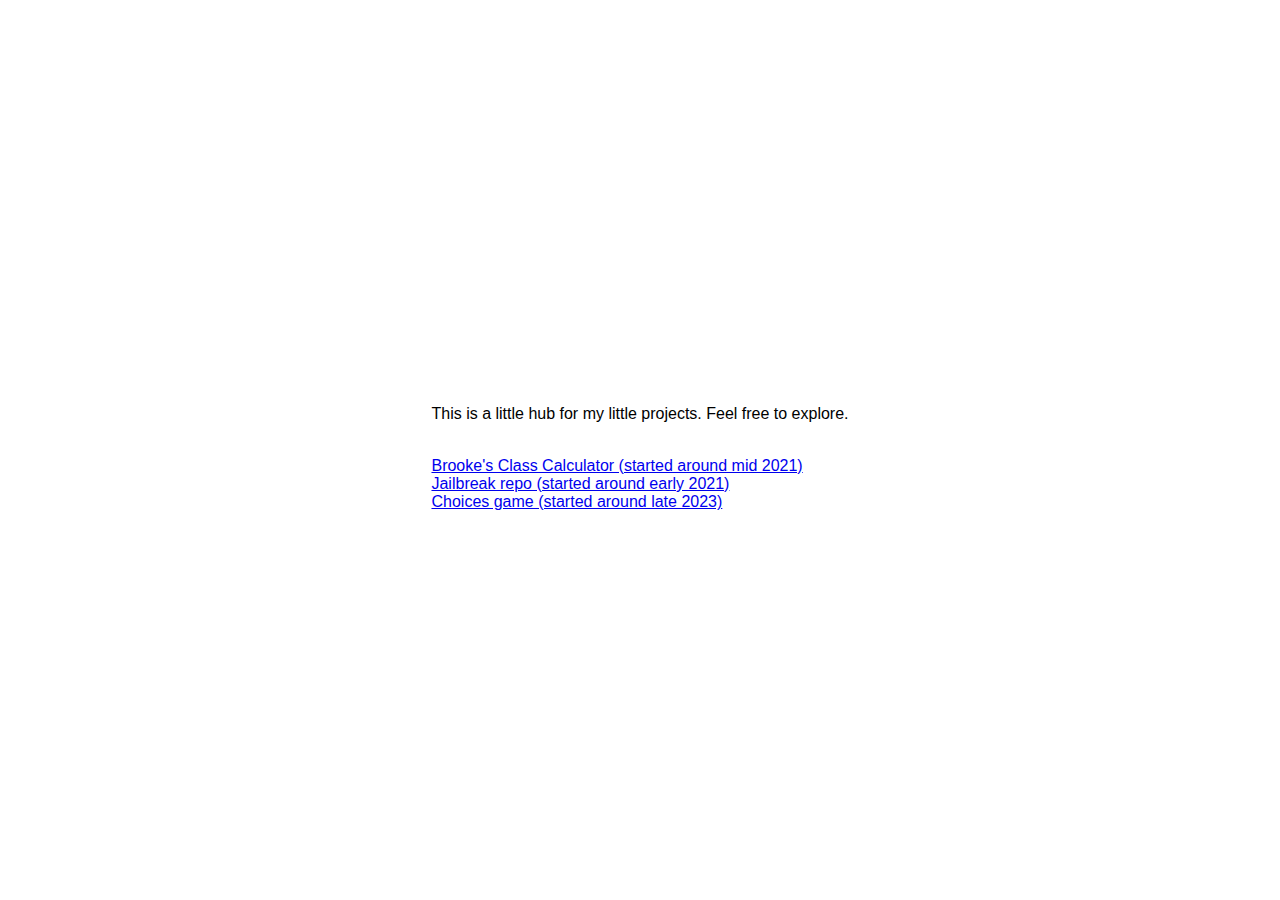
<file: index.html>
<!DOCTYPE html>
<html>
	<head>
		<title>Brooklyn's Hub</title>
		<meta charset="UTF-8">
		<meta name="viewport" content="width=device-width, initial-scale=1.0">
		<meta http-equiv="X-UA-Compatible" content="ie=edge">
		<style>
			.content {
				font-family: Arial, Helvetica, sans-serif;
				position: absolute;
		        top: 50%;
			    left: 50%;
			    -ms-transform: translate(-50%, -50%);
			    transform: translate(-50%, -50%);
			}
		</style>
    </head>
    <body>
		<div class = "content">
			<p>This is a little hub for my little projects. Feel free to explore.</p> <br>
			<a href="https://brookeplays.github.io/bcc">Brooke's Class Calculator (started around mid 2021)</a> <br>
			<a href="https://brookeplays.github.io/jailbreak">Jailbreak repo (started around early 2021)</a> <br>
			<a href="https://brookeplays.github.io/choices">Choices game (started around late 2023)</a>
		</div>
    </body>
<html>
</file>
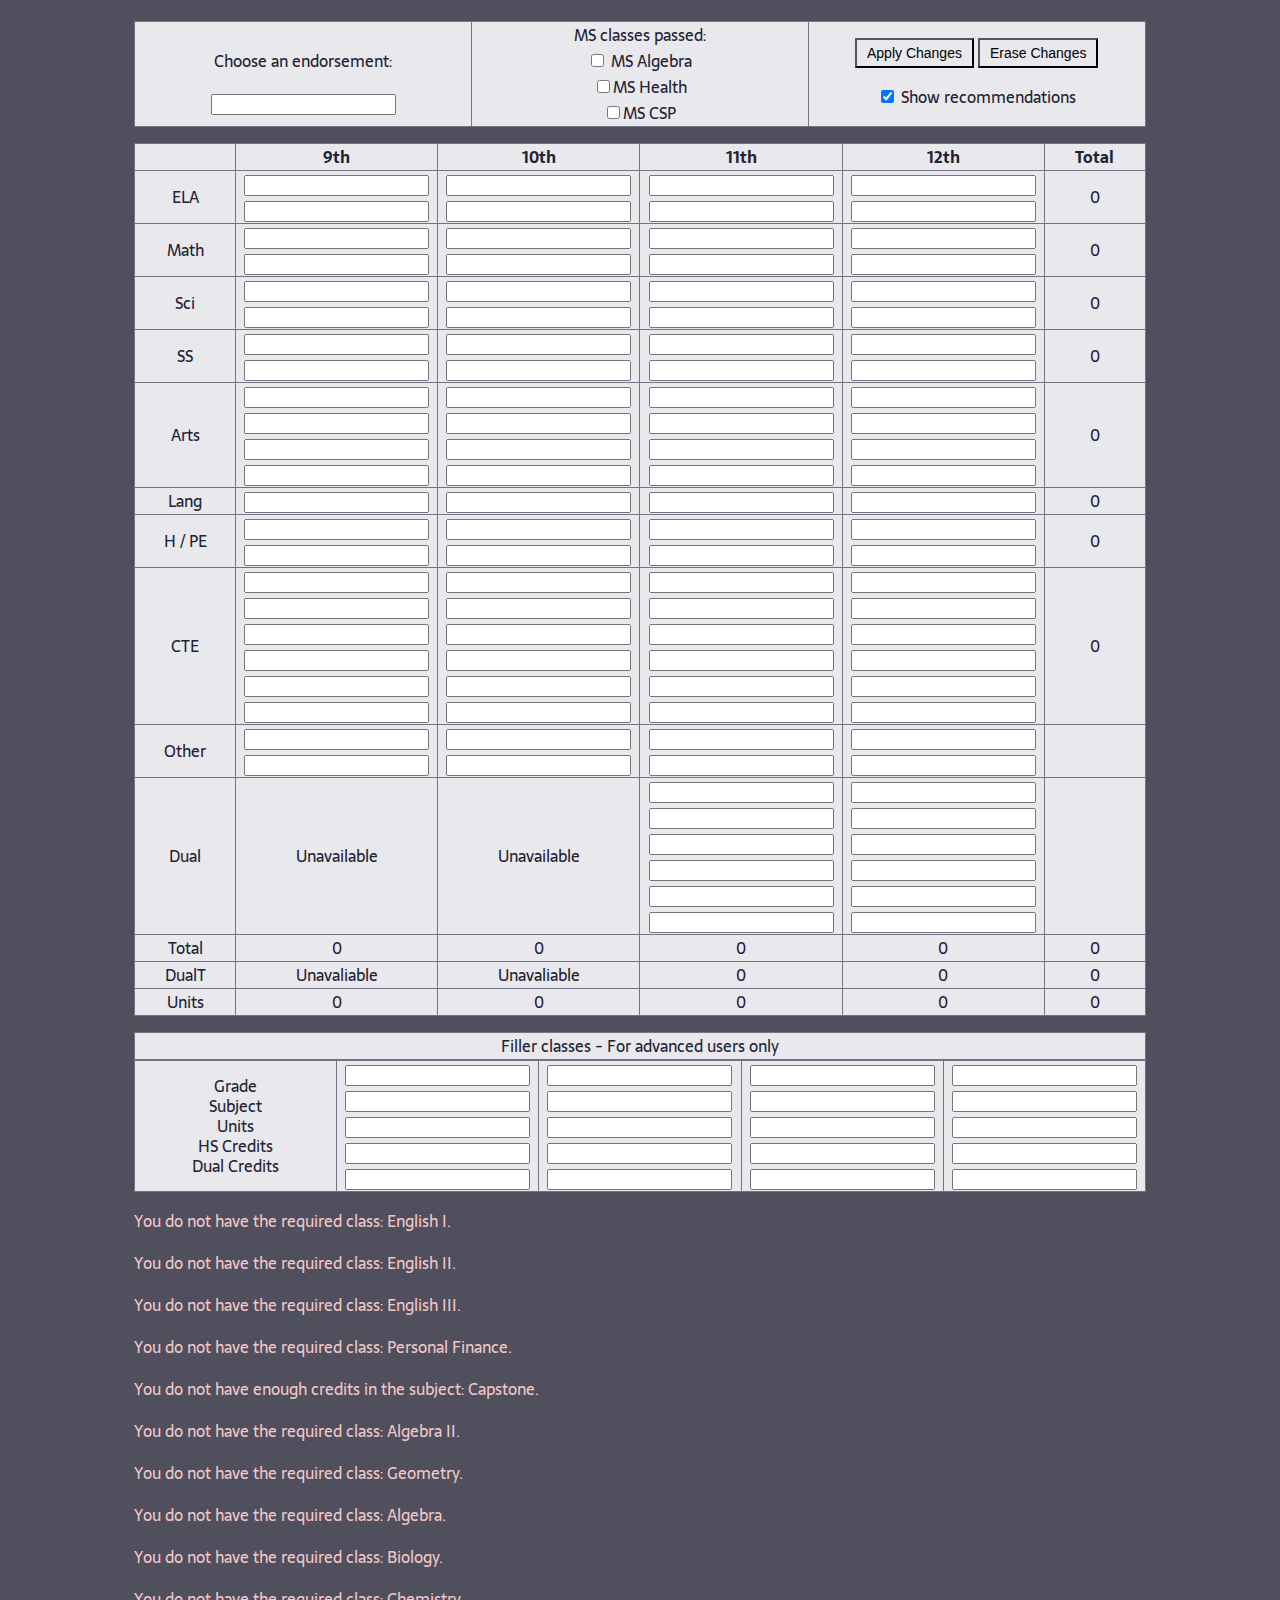
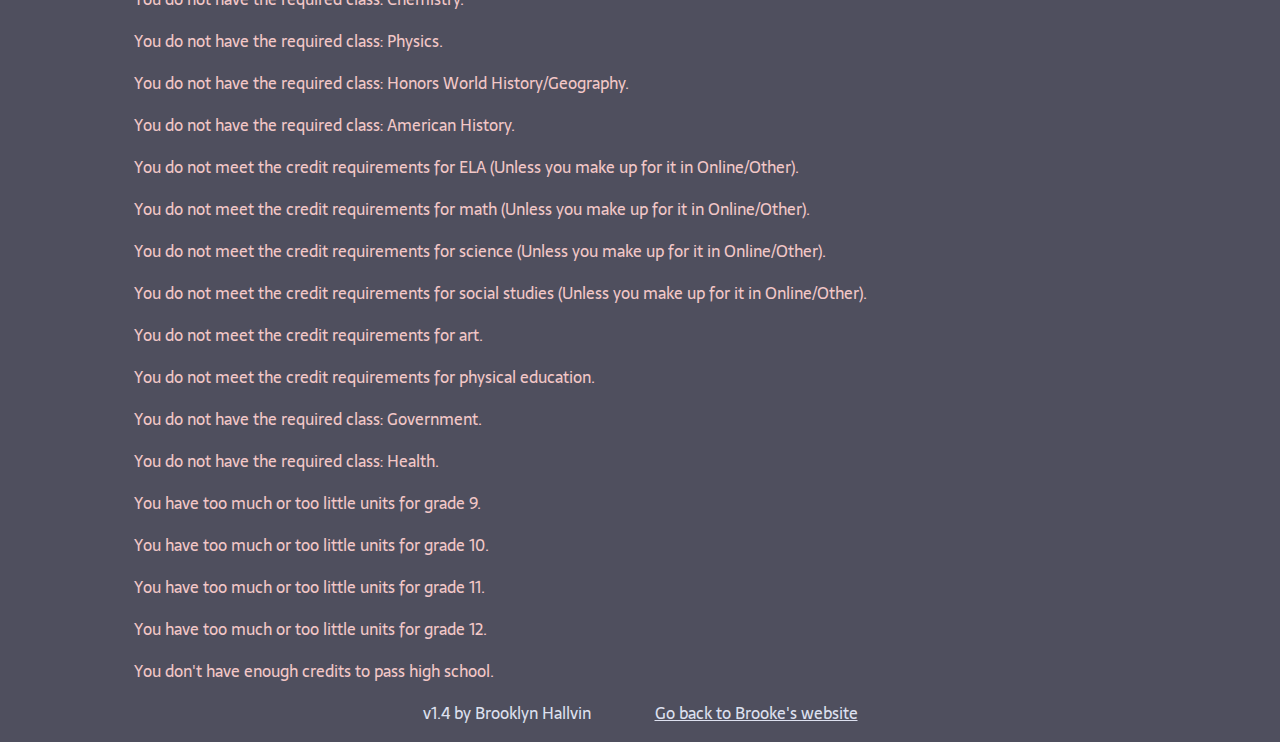
<file: bcc/index.html>
<!DOCTYPE html>
<html>
	<head>
		<link rel="preconnect" href="https://fonts.gstatic.com">
		<link href="https://fonts.googleapis.com/css2?family=Sarala&family=Sofia&display=swap" rel="stylesheet">
		<title>Project BCC</title>
		<link rel="stylesheet" type="text/css" href="css/style.css">
		<link rel="shortcut icon" href="#">
	</head>
	<body>
		<p class="pad">&nbsp</p>
		<table class="center">
			<colgroup>
				<col width="33%" />
				<col width="33%" />
				<col width="33%" />
			</colgroup>
			<tr>
				<td>
					<p>Choose an endorsement:</p>
					<input list="selection_" name="selection" id="selection" />
					<datalist id="selection_">
						<option value="Advanced Endorsement">Advanced Endorsement</option>
						<option value="Advanced Career Endorsement">Advanced Career Endorsement</option>
						<option value="Advanced Honors Endorsement">Advanced Honors Endorsement</option>
					</datalist>
				</td>
				<td>
					<legend>MS classes passed:</legend>
					<input type="checkbox" id="msclass"> MS Algebra <br>
					<input type="checkbox" id="msclass0">MS Health <br>
					<input type="checkbox" id="msclass1">MS CSP <br>
				</td>
				<td>
					<button class="button" type="button" onclick="calc()">Apply Changes</button>
					<button class="button" type="button" onclick="deleteItems()">Erase Changes</button>
					<p></p>
					<input type="checkbox" id="rec" onclick="show()" value="1" Checked> Show recommendations
				</td>
			</tr>
		</table>
		<p></p>
		<table class="center">
			<colgroup>
				<col width="10%" />
				<col width="20%" />
				<col width="20%" />
				<col width="20%" />
				<col width="20%" />
				<col width="10%" />
			</colgroup>
			<tr>
				<th></th>
				<th>9th</th>
				<th>10th</th>
				<th>11th</th>
				<th>12th</th>
				<th>Total</th>
			</tr>
			<tr>
				<td>ELA</td>
				<td>
					<input list="class_9" name="class9" id="class9" />
					<datalist id="class_9">
						<option value="English I">English I</option>
						<option value="Honors English I">Honors English I</option>
						<option value="Strategic Reading">Strategic Reading</option>
					</datalist>
					<input list="class_95" name="class95" id="class95" />
					<datalist id="class_95">
						<option value="English I">English I</option>
						<option value="Honors English I">Honors English I</option>
						<option value="Strategic Reading">Strategic Reading</option>
					</datalist>
				</td>
				<td>
					<input list="class_90" name="class90" id="class90" />
					<datalist id="class_90">
						<option value="English II + Speech">English II + Speech</option>
						<option value="Honors English II + Speech">Honors English II + Speech</option>
						<option value="Strategic Reading">Strategic Reading</option>
						<option value="Debate I">Debate I</option>
						<option value="Debate II">Debate II</option>
					</datalist>
					<input list="class_96" name="class96" id="class96" />
					<datalist id="class_96">
						<option value="English II + Speech">English II + Speech</option>
						<option value="Honors English II + Speech">Honors English II + Speech</option>
						<option value="Strategic Reading">Strategic Reading</option>
						<option value="Debate I">Debate I</option>
						<option value="Debate II">Debate II</option>
					</datalist>
				</td>
				<td>
					<input list="class_91" name="class91" id="class91" />
					<datalist id="class_91">
						<option value="English III">English III</option>
						<option value="Honors English III">Honors English III</option>
						<option value="Strategic Reading">Strategic Reading</option>
						<option value="Creative Writing">Creative Writing</option>
						<option value="Debate I">Debate I</option>
						<option value="Debate II">Debate II</option>
					</datalist>
					<input list="class_92" name="class92" id="class92" />
					<datalist id="class_92">
						<option value="English III">English III</option>
						<option value="Honors English III">Honors English III</option>
						<option value="Strategic Reading">Strategic Reading</option>
						<option value="Creative Writing">Creative Writing</option>
						<option value="Debate I">Debate I</option>
						<option value="Debate II">Debate II</option>
					</datalist>
				</td>
				<td>
					<input list="class_93" name="class93" id="class93" />
					<datalist id="class_93">
						<option value="English IV">English IV</option>
						<option value="Strategic Reading">Strategic Reading</option>
						<option value="Creative Writing">Creative Writing</option>
						<option value="Research and Communications Writing">Research and Communications Writing</option>
						<option value="Senior Literature">Senior Literature</option>
						<option value="Debate I">Debate I</option>
						<option value="Debate II">Debate II</option>
					</datalist>
					<input list="class_94" name="class94" id="class94" />
					<datalist id="class_94">
						<option value="English IV">English IV</option>
						<option value="Strategic Reading">Strategic Reading</option>
						<option value="Creative Writing">Creative Writing</option>
						<option value="Research and Communications Writing">Research and Communications Writing</option>
						<option value="Senior Literature">Senior Literature</option>
						<option value="Debate I">Debate I</option>
						<option value="Debate II">Debate II</option>
					</datalist>
				</td>
				<td id="9sub"></td>
			</tr>
			<tr>
				<td>Math</td>
				<td>
					<input list="class_8" name="class8" id="class8" />
					<datalist id="class_8">
						<option value="Pre-Algebra">Pre-Algebra</option>
						<option value="Algebra I Lab">Algebra I Lab</option>
						<option value="Algebra I">Algebra I</option>
						<option value="Geometry">Geometry</option>
						<option value="Accelerated Geometry">Accelerated Geometry</option>
						<option value="Algebra II">Algebra II</option>
						<option value="Accelerated Algebra II">Accelerated Algebra II</option>
					</datalist>
					<input list="class_85" name="class85" id="class85" />
					<datalist id="class_85">
						<option value="Pre-Algebra">Pre-Algebra</option>
						<option value="Algebra I Lab">Algebra I Lab</option>
						<option value="Algebra I">Algebra I</option>
						<option value="Geometry">Geometry</option>
						<option value="Accelerated Geometry">Accelerated Geometry</option>
						<option value="Algebra II">Algebra II</option>
						<option value="Accelerated Algebra II">Accelerated Algebra II</option>
					</datalist>
				</td>
				<td>
					<input list="class_80" name="class80" id="class80" />
					<datalist id="class_80">
						<option value="Algebra I">Algebra I</option>
						<option value="Geometry">Geometry</option>
						<option value="Accelerated Geometry">Accelerated Geometry</option>
						<option value="Algebra II">Algebra II</option>
						<option value="Accelerated Algebra II">Accelerated Algebra II</option>
					</datalist>
					<input list="class_86" name="class86" id="class86" />
					<datalist id="class_86">
						<option value="Algebra I">Algebra I</option>
						<option value="Geometry">Geometry</option>
						<option value="Accelerated Geometry">Accelerated Geometry</option>
						<option value="Algebra II">Algebra II</option>
						<option value="Accelerated Algebra II">Accelerated Algebra II</option>
					</datalist>
				</td>
				<td>
					<input list="class_81" name="class81" id="class81" />
					<datalist id="class_81">
						<option value="Algebra I">Algebra I</option>
						<option value="Geometry">Geometry</option>
						<option value="Accelerated Geometry">Accelerated Geometry</option>
						<option value="Algebra II">Algebra II</option>
						<option value="Accelerated Algebra II">Accelerated Algebra II</option>
						<option value="Honors Pre-Calculus">Honors Pre-Calculus</option>
						<option value="Trigonometry">Trigonometry</option>
						<option value="Consumer Math">Consumer Math</option>
						<option value="Statistics and Probability">Statistics and Probability</option>
					</datalist>
					<input list="class_82" name="class82" id="class82" />
					<datalist id="class_82">
						<option value="Algebra I">Algebra I</option>
						<option value="Geometry">Geometry</option>
						<option value="Accelerated Geometry">Accelerated Geometry</option>
						<option value="Algebra II">Algebra II</option>
						<option value="Accelerated Algebra II">Accelerated Algebra II</option>
						<option value="Honors Pre-Calculus">Honors Pre-Calculus</option>
						<option value="Trigonometry">Trigonometry</option>
						<option value="Consumer Math">Consumer Math</option>
						<option value="Statistics and Probability">Statistics and Probability</option>
					</datalist>
				</td>
				<td>
					<input list="class_83" name="class83" id="class83" />
					<datalist id="class_83">
						<option value="Algebra I">Algebra I</option>
						<option value="Geometry">Geometry</option>
						<option value="Accelerated Geometry">Accelerated Geometry</option>
						<option value="Algebra II">Algebra II</option>
						<option value="Accelerated Algebra II">Accelerated Algebra II</option>
						<option value="Honors Pre-Calculus">Honors Pre-Calculus</option>
						<option value="Trigonometry">Trigonometry</option>
						<option value="Consumer Math">Consumer Math</option>
						<option value="Statistics and Probability">Statistics and Probability</option>
						<option value="AP Statistics">AP Statistics</option>
						<option value="AP Calculus AB">AP Calculus AB</option>
					</datalist>
					<input list="class_84" name="class84" id="class84" />
					<datalist id="class_84">
						<option value="Algebra I">Algebra I</option>
						<option value="Geometry">Geometry</option>
						<option value="Accelerated Geometry">Accelerated Geometry</option>
						<option value="Algebra II">Algebra II</option>
						<option value="Accelerated Algebra II">Accelerated Algebra II</option>
						<option value="Honors Pre-Calculus">Honors Pre-Calculus</option>
						<option value="Trigonometry">Trigonometry</option>
						<option value="Consumer Math">Consumer Math</option>
						<option value="Statistics and Probability">Statistics and Probability</option>
						<option value="AP Statistics">AP Statistics</option>
						<option value="AP Calculus AB">AP Calculus AB</option>
					</datalist>
				</td>
				<td id="8sub"></td>
			</tr>
			<tr>
				<td>Sci</td>
				<td>
					<input list="class_7" name="class7" id="class7" />
					<datalist id="class_7">
						<option value="Physical Science">Physical Science</option>
						<option value="Biology">Biology</option>
						<option value="Honors Biology">Honors Biology</option>
					</datalist>
					<input list="class_75" name="class75" id="class75" />
					<datalist id="class_75">
						<option value="Physical Science">Physical Science</option>
						<option value="Biology">Biology</option>
						<option value="Honors Biology">Honors Biology</option>
					</datalist>
				</td>
				<td>
					<input list="class_70" name="class70" id="class70" />
					<datalist id="class_70">
						<option value="Chemistry">Chemistry</option>
						<option value="Honors Chemistry">Honors Chemistry</option>
						<option value="Biology">Biology</option>
						<option value="Honors Biology">Honors Biology</option>
					</datalist>
					<input list="class_76" name="class76" id="class76" />
					<datalist id="class_76">
						<option value="Chemistry">Chemistry</option>
						<option value="Honors Chemistry">Honors Chemistry</option>
						<option value="Biology">Biology</option>
						<option value="Honors Biology">Honors Biology</option>
					</datalist>
				</td>
				<td>
					<input list="class_71" name="class71" id="class71" />
					<datalist id="class_71">
						<option value="Physics">Physics</option>
						<option value="Honors Physics">Honors Physics</option>
						<option value="Chemistry">Chemistry</option>
						<option value="Honors Chemistry">Honors Chemistry</option>
						<option value="Anatomy/Physiology">Anatomy/Physiology</option>
						<option value="Astrology">Astrology</option>
						<option value="Environmental Science">Environmental Science</option>
					</datalist>
					<input list="class_72" name="class72" id="class72" />
					<datalist id="class_72">
						<option value="Physics">Physics</option>
						<option value="Honors Physics">Honors Physics</option>
						<option value="Chemistry">Chemistry</option>
						<option value="Honors Chemistry">Honors Chemistry</option>
						<option value="Anatomy/Physiology">Anatomy/Physiology</option>
						<option value="Astrology">Astrology</option>
						<option value="Environmental Science">Environmental Science</option>
					</datalist>
				</td>
				<td>
					<input list="class_73" name="class73" id="class73" />
					<datalist id="class_73">
						<option value="Physics">Physics</option>
						<option value="Honors Physics">Honors Physics</option>
						<option value="Anatomy/Physiology">Anatomy/Physiology</option>
						<option value="Astrology">Astrology</option>
						<option value="Environmental Science">Environmental Science</option>
					</datalist>
					<input list="class_74" name="class74" id="class74" />
					<datalist id="class_74">
						<option value="Physics">Physics</option>
						<option value="Honors Physics">Honors Physics</option>
						<option value="Anatomy/Physiology">Anatomy/Physiology</option>
						<option value="Astrology">Astrology</option>
						<option value="Environmental Science">Environmental Science</option>
					</datalist>
				</td>
				<td id="7sub"></td>
			</tr>
			<tr>
				<td>SS</td>
				<td>
					<input list="class_6" name="class6" id="class6" />
					<datalist id="class_6">
						<option value="World History/Geography">World History/Geography</option>
						<option value="Honors World History/Geography">Honors World History/Geography</option>
					</datalist>
					<input list="class_65" name="class65" id="class65" />
					<datalist id="class_65">
						<option value="World History/Geography">World History/Geography</option>
						<option value="Honors World History/Geography">Honors World History/Geography</option>
					</datalist>
				</td>
				<td>
					<input list="class_60" name="class60" id="class60" />
					<datalist id="class_60">
						<option value="American History">American History</option>
						<option value="Criminal Justice Today">Criminal Justice Today</option>
						<option value="African American History">African American History</option>
					</datalist>
					<input list="class_66" name="class66" id="class66" />
					<datalist id="class_66">
						<option value="American History">American History</option>
						<option value="Criminal Justice Today">Criminal Justice Today</option>
						<option value="African American History">African American History</option>
						<option value="AP American History">AP American History</option>
					</datalist>
				</td>
				<td>
					<input list="class_61" name="class61" id="class61" />
					<datalist id="class_61">
						<option value="Criminal Justice Today">Criminal Justice Today</option>
						<option value="African American History">African American History</option>
						<option value="Government">Government</option>
						<option value="International Affairs">International Affairs</option>
						<option value="American History and Film">American History and Film</option>
						<option value="Civics">Civics</option>
						<option value="Sociology">Sociology</option>
						<option value="Psychology">Psychology</option>
						<option value="AP Psychology">AP Psychology</option>
						<option value="AP American History">AP American History</option>
					</datalist>
					<input list="class_62" name="class62" id="class62" />
					<datalist id="class_62">
						<option value="Criminal Justice Today">Criminal Justice Today</option>
						<option value="African American History">African American History</option>
						<option value="Government">Government</option>
						<option value="International Affairs">International Affairs</option>
						<option value="American History and Film">American History and Film</option>
						<option value="Civics">Civics</option>
						<option value="Sociology">Sociology</option>
						<option value="Psychology">Psychology</option>
						<option value="AP Psychology">AP Psychology</option>
						<option value="AP American History">AP American History</option>
					</datalist>
				</td>
				<td>
					<input list="class_63" name="class63" id="class63" />
					<datalist id="class_63">
						<option value="Criminal Justice Today">Criminal Justice Today</option>
						<option value="African American History">African American History</option>
						<option value="Government">Government</option>
						<option value="International Affairs">International Affairs</option>
						<option value="American History and Film">American History and Film</option>
						<option value="Civics">Civics</option>
						<option value="Sociology">Sociology</option>
						<option value="Psychology">Psychology</option>
						<option value="AP Psychology">AP Psychology</option>
						<option value="AP American History">AP American History</option>
					</datalist>
					<input list="class_64" name="class64" id="class64" />
					<datalist id="class_64">
						<option value="Criminal Justice Today">Criminal Justice Today</option>
						<option value="African American History">African American History</option>
						<option value="Government">Government</option>
						<option value="International Affairs">International Affairs</option>
						<option value="American History and Film">American History and Film</option>
						<option value="Civics">Civics</option>
						<option value="Sociology">Sociology</option>
						<option value="Psychology">Psychology</option>
						<option value="AP Psychology">AP Psychology</option>
						<option value="AP American History">AP American History</option>
					</datalist>
				</td>
				<td id="6sub"></td>
			</tr>
			<tr>
				<td>Arts</td>
				<td>
					<input list="class_5" name="class5" id="class5" />
					<datalist id="class_5">
						<option value="Music Appreciation">Music Appreciation</option>
						<option value="Symphonic Band">Symphonic Band</option>
						<option value="Concert Band">Concert Band</option>
						<option value="Concert Choir">Concert Choir</option>
						<option value="Tenor Bass Choir">Tenor Bass Choir</option>
						<option value="Treble Choir">Treble Choir</option>
						<option value="Intro to Art I">Intro to Art I</option>
						<option value="Intro to Art II">Intro to Art II</option>
						<option value="Drawing I">Drawing I</option>
						<option value="Drawing II">Drawing II</option>
						<option value="Photography">Photography</option>
						<option value="Drama I">Drama I</option>
					</datalist>
					<input list="class_50" name="class50" id="class50" />
					<datalist id="class_50">
						<option value="Music Appreciation">Music Appreciation</option>
						<option value="Symphonic Band">Symphonic Band</option>
						<option value="Concert Band">Concert Band</option>
						<option value="Concert Choir">Concert Choir</option>
						<option value="Tenor Bass Choir">Tenor Bass Choir</option>
						<option value="Treble Choir">Treble Choir</option>
						<option value="Intro to Art I">Intro to Art I</option>
						<option value="Intro to Art II">Intro to Art II</option>
						<option value="Drawing I">Drawing I</option>
						<option value="Drawing II">Drawing II</option>
						<option value="Photography">Photography</option>
						<option value="Drama I">Drama I</option>
					</datalist>
					<input list="class_51" name="class51" id="class51" />
					<datalist id="class_51">
						<option value="Music Appreciation">Music Appreciation</option>
						<option value="Symphonic Band">Symphonic Band</option>
						<option value="Concert Band">Concert Band</option>
						<option value="Concert Choir">Concert Choir</option>
						<option value="Tenor Bass Choir">Tenor Bass Choir</option>
						<option value="Treble Choir">Treble Choir</option>
						<option value="Intro to Art I">Intro to Art I</option>
						<option value="Intro to Art II">Intro to Art II</option>
						<option value="Drawing I">Drawing I</option>
						<option value="Drawing II">Drawing II</option>
						<option value="Photography">Photography</option>
						<option value="Drama I">Drama I</option>
					</datalist>
					<input list="class_52" name="class52" id="class52" />
					<datalist id="class_52">
						<option value="Music Appreciation">Music Appreciation</option>
						<option value="Symphonic Band">Symphonic Band</option>
						<option value="Concert Band">Concert Band</option>
						<option value="Concert Choir">Concert Choir</option>
						<option value="Tenor Bass Choir">Tenor Bass Choir</option>
						<option value="Treble Choir">Treble Choir</option>
						<option value="Intro to Art I">Intro to Art I</option>
						<option value="Intro to Art II">Intro to Art II</option>
						<option value="Drawing I">Drawing I</option>
						<option value="Drawing II">Drawing II</option>
						<option value="Photography">Photography</option>
						<option value="Drama I">Drama I</option>
					</datalist>
				</td>
				<td>
					<input list="class_53" name="class53" id="class53" />
					<datalist id="class_53">
						<option value="Music Appreciation">Music Appreciation</option>
						<option value="Symphonic Band">Symphonic Band</option>
						<option value="Concert Band">Concert Band</option>
						<option value="Concert Choir">Concert Choir</option>
						<option value="Tenor Bass Choir">Tenor Bass Choir</option>
						<option value="Treble Choir">Treble Choir</option>
						<option value="Intro to Art I">Intro to Art I</option>
						<option value="Intro to Art II">Intro to Art II</option>
						<option value="Drawing I">Drawing I</option>
						<option value="Drawing II">Drawing II</option>
						<option value="Painting I">Painting I</option>
						<option value="Painting II">Painting II</option>
						<option value="Pottery I">Pottery I</option>
						<option value="Pottery II">Pottery II</option>
						<option value="Photography">Photography</option>
						<option value="Drama I">Drama I</option>
					</datalist>
					<input list="class_54" name="class54" id="class54" />
					<datalist id="class_54">
						<option value="Music Appreciation">Music Appreciation</option>
						<option value="Symphonic Band">Symphonic Band</option>
						<option value="Concert Band">Concert Band</option>
						<option value="Concert Choir">Concert Choir</option>
						<option value="Tenor Bass Choir">Tenor Bass Choir</option>
						<option value="Treble Choir">Treble Choir</option>
						<option value="Intro to Art I">Intro to Art I</option>
						<option value="Intro to Art II">Intro to Art II</option>
						<option value="Drawing I">Drawing I</option>
						<option value="Drawing II">Drawing II</option>
						<option value="Painting I">Painting I</option>
						<option value="Painting II">Painting II</option>
						<option value="Pottery I">Pottery I</option>
						<option value="Pottery II">Pottery II</option>
						<option value="Photography">Photography</option>
						<option value="Drama I">Drama I</option>
					</datalist>
					<input list="class_55" name="class55" id="class55" />
					<datalist id="class_55">
						<option value="Music Appreciation">Music Appreciation</option>
						<option value="Symphonic Band">Symphonic Band</option>
						<option value="Concert Band">Concert Band</option>
						<option value="Concert Choir">Concert Choir</option>
						<option value="Tenor Bass Choir">Tenor Bass Choir</option>
						<option value="Treble Choir">Treble Choir</option>
						<option value="Intro to Art I">Intro to Art I</option>
						<option value="Intro to Art II">Intro to Art II</option>
						<option value="Drawing I">Drawing I</option>
						<option value="Drawing II">Drawing II</option>
						<option value="Painting I">Painting I</option>
						<option value="Painting II">Painting II</option>
						<option value="Pottery I">Pottery I</option>
						<option value="Pottery II">Pottery II</option>
						<option value="Photography">Photography</option>
						<option value="Drama I">Drama I</option>
					</datalist>
					<input list="class_56" name="class56" id="class56" />
					<datalist id="class_56">
						<option value="Music Appreciation">Music Appreciation</option>
						<option value="Symphonic Band">Symphonic Band</option>
						<option value="Concert Band">Concert Band</option>
						<option value="Concert Choir">Concert Choir</option>
						<option value="Tenor Bass Choir">Tenor Bass Choir</option>
						<option value="Treble Choir">Treble Choir</option>
						<option value="Intro to Art I">Intro to Art I</option>
						<option value="Intro to Art II">Intro to Art II</option>
						<option value="Drawing I">Drawing I</option>
						<option value="Drawing II">Drawing II</option>
						<option value="Painting I">Painting I</option>
						<option value="Painting II">Painting II</option>
						<option value="Pottery I">Pottery I</option>
						<option value="Pottery II">Pottery II</option>
						<option value="Photography">Photography</option>
						<option value="Drama I">Drama I</option>
					</datalist>
				</td>
				<td>
					<input list="class_57" name="class57" id="class57" />
					<datalist id="class_57">
						<option value="Music Appreciation">Music Appreciation</option>
						<option value="Symphonic Band">Symphonic Band</option>
						<option value="Concert Band">Concert Band</option>
						<option value="Concert Choir">Concert Choir</option>
						<option value="Tenor Bass Choir">Tenor Bass Choir</option>
						<option value="Treble Choir">Treble Choir</option>
						<option value="Intro to Art I">Intro to Art I</option>
						<option value="Intro to Art II">Intro to Art II</option>
						<option value="Drawing I">Drawing I</option>
						<option value="Drawing II">Drawing II</option>
						<option value="Painting I">Painting I</option>
						<option value="Painting II">Painting II</option>
						<option value="Pottery I">Pottery I</option>
						<option value="Pottery II">Pottery II</option>
						<option value="Photography">Photography</option>
						<option value="Art Portfolio">Art Portfolio</option>
						<option value="Drama I">Drama I</option>
					</datalist>
					<input list="class_58" name="class58" id="class58" />
					<datalist id="class_58">
						<option value="Music Appreciation">Music Appreciation</option>
						<option value="Symphonic Band">Symphonic Band</option>
						<option value="Concert Band">Concert Band</option>
						<option value="Concert Choir">Concert Choir</option>
						<option value="Tenor Bass Choir">Tenor Bass Choir</option>
						<option value="Treble Choir">Treble Choir</option>
						<option value="Intro to Art I">Intro to Art I</option>
						<option value="Intro to Art II">Intro to Art II</option>
						<option value="Drawing I">Drawing I</option>
						<option value="Drawing II">Drawing II</option>
						<option value="Painting I">Painting I</option>
						<option value="Painting II">Painting II</option>
						<option value="Pottery I">Pottery I</option>
						<option value="Pottery II">Pottery II</option>
						<option value="Photography">Photography</option>
						<option value="Art Portfolio">Art Portfolio</option>
						<option value="Drama I">Drama I</option>
					</datalist>
					<input list="class_59" name="class59" id="class59" />
					<datalist id="class_59">
						<option value="Music Appreciation">Music Appreciation</option>
						<option value="Symphonic Band">Symphonic Band</option>
						<option value="Concert Band">Concert Band</option>
						<option value="Concert Choir">Concert Choir</option>
						<option value="Tenor Bass Choir">Tenor Bass Choir</option>
						<option value="Treble Choir">Treble Choir</option>
						<option value="Intro to Art I">Intro to Art I</option>
						<option value="Intro to Art II">Intro to Art II</option>
						<option value="Drawing I">Drawing I</option>
						<option value="Drawing II">Drawing II</option>
						<option value="Painting I">Painting I</option>
						<option value="Painting II">Painting II</option>
						<option value="Pottery I">Pottery I</option>
						<option value="Pottery II">Pottery II</option>
						<option value="Photography">Photography</option>
						<option value="Art Portfolio">Art Portfolio</option>
						<option value="Drama I">Drama I</option>
					</datalist>
					<input list="class_5a" name="class5a" id="class5a" />
					<datalist id="class_5a">
						<option value="Music Appreciation">Music Appreciation</option>
						<option value="Symphonic Band">Symphonic Band</option>
						<option value="Concert Band">Concert Band</option>
						<option value="Concert Choir">Concert Choir</option>
						<option value="Tenor Bass Choir">Tenor Bass Choir</option>
						<option value="Treble Choir">Treble Choir</option>
						<option value="Intro to Art I">Intro to Art I</option>
						<option value="Intro to Art II">Intro to Art II</option>
						<option value="Drawing I">Drawing I</option>
						<option value="Drawing II">Drawing II</option>
						<option value="Painting I">Painting I</option>
						<option value="Painting II">Painting II</option>
						<option value="Pottery I">Pottery I</option>
						<option value="Pottery II">Pottery II</option>
						<option value="Photography">Photography</option>
						<option value="Art Portfolio">Art Portfolio</option>
						<option value="Drama I">Drama I</option>
					</datalist>
				</td>
				<td>
					<input list="class_5b" name="class5b" id="class5b" />
					<datalist id="class_5b">
						<option value="Music Appreciation">Music Appreciation</option>
						<option value="Symphonic Band">Symphonic Band</option>
						<option value="Concert Band">Concert Band</option>
						<option value="Concert Choir">Concert Choir</option>
						<option value="Tenor Bass Choir">Tenor Bass Choir</option>
						<option value="Treble Choir">Treble Choir</option>
						<option value="Intro to Art I">Intro to Art I</option>
						<option value="Intro to Art II">Intro to Art II</option>
						<option value="Drawing I">Drawing I</option>
						<option value="Drawing II">Drawing II</option>
						<option value="Painting I">Painting I</option>
						<option value="Painting II">Painting II</option>
						<option value="Pottery I">Pottery I</option>
						<option value="Pottery II">Pottery II</option>
						<option value="Photography">Photography</option>
						<option value="Art Portfolio">Art Portfolio</option>
						<option value="Drama I">Drama I</option>
					</datalist>
					<input list="class_5c" name="class5c" id="class5c" />
					<datalist id="class_5c">
						<option value="Music Appreciation">Music Appreciation</option>
						<option value="Symphonic Band">Symphonic Band</option>
						<option value="Concert Band">Concert Band</option>
						<option value="Concert Choir">Concert Choir</option>
						<option value="Tenor Bass Choir">Tenor Bass Choir</option>
						<option value="Treble Choir">Treble Choir</option>
						<option value="Intro to Art I">Intro to Art I</option>
						<option value="Intro to Art II">Intro to Art II</option>
						<option value="Drawing I">Drawing I</option>
						<option value="Drawing II">Drawing II</option>
						<option value="Painting I">Painting I</option>
						<option value="Painting II">Painting II</option>
						<option value="Pottery I">Pottery I</option>
						<option value="Pottery II">Pottery II</option>
						<option value="Photography">Photography</option>
						<option value="Art Portfolio">Art Portfolio</option>
						<option value="Drama I">Drama I</option>
					</datalist>
					<input list="class_5d" name="class5d" id="class5d" />
					<datalist id="class_5d">
						<option value="Music Appreciation">Music Appreciation</option>
						<option value="Symphonic Band">Symphonic Band</option>
						<option value="Concert Band">Concert Band</option>
						<option value="Concert Choir">Concert Choir</option>
						<option value="Tenor Bass Choir">Tenor Bass Choir</option>
						<option value="Treble Choir">Treble Choir</option>
						<option value="Intro to Art I">Intro to Art I</option>
						<option value="Intro to Art II">Intro to Art II</option>
						<option value="Drawing I">Drawing I</option>
						<option value="Drawing II">Drawing II</option>
						<option value="Painting I">Painting I</option>
						<option value="Painting II">Painting II</option>
						<option value="Pottery I">Pottery I</option>
						<option value="Pottery II">Pottery II</option>
						<option value="Photography">Photography</option>
						<option value="Art Portfolio">Art Portfolio</option>
						<option value="Drama I">Drama I</option>
					</datalist>
					<input list="class_5e" name="class5e" id="class5e" />
					<datalist id="class_5e">
						<option value="Music Appreciation">Music Appreciation</option>
						<option value="Symphonic Band">Symphonic Band</option>
						<option value="Concert Band">Concert Band</option>
						<option value="Concert Choir">Concert Choir</option>
						<option value="Tenor Bass Choir">Tenor Bass Choir</option>
						<option value="Treble Choir">Treble Choir</option>
						<option value="Intro to Art I">Intro to Art I</option>
						<option value="Intro to Art II">Intro to Art II</option>
						<option value="Drawing I">Drawing I</option>
						<option value="Drawing II">Drawing II</option>
						<option value="Painting I">Painting I</option>
						<option value="Painting II">Painting II</option>
						<option value="Pottery I">Pottery I</option>
						<option value="Pottery II">Pottery II</option>
						<option value="Photography">Photography</option>
						<option value="Art Portfolio">Art Portfolio</option>
						<option value="Drama I">Drama I</option>
					</datalist>
				</td>
				<td id="5sub"></td>
			</tr>
			<tr>
				<td>Lang</td>
				<td>
					<input list="class_4" name="class4" id="class4" />
					<datalist id="class_4">
						<option value="Spanish I">Spanish I</option>
						<option value="German I">German I</option>
					</datalist>
				</td>
				<td>
					<input list="class_40" name="class40" id="class40" />
					<datalist id="class_40">
						<option value="Spanish I">Spanish I</option>
						<option value="Spanish II">Spanish II</option>
						<option value="German I">German I</option>
						<option value="German II">German II</option>
					</datalist>
				</td>
				<td>
					<input list="class_41" name="class41" id="class41" />
					<datalist id="class_41">
						<option value="Spanish I">Spanish I</option>
						<option value="Spanish II">Spanish II</option>
						<option value="Spanish III">Spanish III</option>
						<option value="German I">German I</option>
						<option value="German II">German II</option>
					</datalist>
				</td>
				<td>
					<input list="class_42" name="class42" id="class42" />
					<datalist id="class_42">
						<option value="Spanish I">Spanish I</option>
						<option value="Spanish II">Spanish II</option>
						<option value="Spanish III">Spanish III</option>
						<option value="Spanish IV">Spanish IV</option>
						<option value="German I">German I</option>
						<option value="German II">German II</option>
					</datalist>
				</td>
				<td id="4sub"></td>
			</tr>
			<tr>
				<td>H / PE</td>
				<td>
					<input list="class_3" name="class3" id="class3" />
					<datalist id="class_3">
						<option value="PE">PE</option>
						<option value="Health">Health</option>
						<option value="Cardio">Cardio</option>
					</datalist>
					<input list="class_30" name="class30" id="class30" />
					<datalist id="class_30">
						<option value="PE">PE</option>
						<option value="Health">Health</option>
						<option value="Cardio">Cardio</option>
					</datalist>
				</td>
				<td>
					<input list="class_31" name="class31" id="class31" />
					<datalist id="class_31">
						<option value="PE">PE</option>
						<option value="Health">Health</option>
						<option value="Cardio">Cardio</option>
						<option value="Fitness and Conditioning">Fitness and Conditioning</option>
						
					</datalist>
					<input list="class_32" name="class32" id="class32" />
					<datalist id="class_32">
						<option value="PE">PE</option>
						<option value="Health">Health</option>
						<option value="Cardio">Cardio</option>
						<option value="Fitness and Conditioning">Fitness and Conditioning</option>
					</datalist>
				</td>
				<td>
					<input list="class_33" name="class33" id="class33" />
					<datalist id="class_33">
						<option value="PE">PE</option>
						<option value="Health">Health</option>
						<option value="Cardio">Cardio</option>
						<option value="Fitness and Conditioning">Fitness and Conditioning</option>
					</datalist>
					<input list="class_34" name="class34" id="class34" />
					<datalist id="class_34">
						<option value="PE">PE</option>
						<option value="Health">Health</option>
						<option value="Cardio">Cardio</option>
						<option value="Fitness and Conditioning">Fitness and Conditioning</option>
					</datalist>
				</td>
				<td>
					<input list="class_35" name="class35" id="class35" />
					<datalist id="class_35">
						<option value="PE">PE</option>
						<option value="Health">Health</option>
						<option value="Cardio">Cardio</option>
						<option value="Fitness and Conditioning">Fitness and Conditioning</option>
					</datalist>
					<input list="class_36" name="class36" id="class36" />
					<datalist id="class_36">
						<option value="PE">PE</option>
						<option value="Health">Health</option>
						<option value="Cardio">Cardio</option>
						<option value="Fitness and Conditioning">Fitness and Conditioning</option>
					</datalist>
				</td>
				<td id="3sub"></td>
			</tr>
			<tr>
				<td>CTE</td>
				<td>
					<input list="class_2" name="class2" id="class2" />
					<datalist id="class_2">
						<option value="Intro to Business">Intro to Business</option>
						<option value="Nutrition and Wellness">Nutrition and Wellness</option>
						<option value="Nutrition Sciences">Nutrition Sciences</option>
						<option value="Human Development I">Human Development I</option>
						<option value="Human Development II">Human Development II</option>
						<option value="Exploration of Information Technology">Exploration of Information Technology</option>
						<option value="Computer Science Principles I">Computer Science Principles I</option>
						<option value="Computer Science Principles II">Computer Science Principles II</option>
						<option value="Exploration of Media Arts I">Exploration of Media Arts I</option>
						<option value="Exploration of Media Arts II">Exploration of Media Arts II</option>
						<option value="Interior Design I">Interior Design I</option>
						<option value="Interior Design II">Interior Design II</option>
						<option value="Introduction to Building Trades">Introduction to Building Trades</option>
						<option value="Welding Tech I">Welding Tech I</option>
						<option value="Welding Tech II">Welding Tech II</option>
						<option value="Intro to Construction">Intro to Construction</option>
						<option value="Intro to AFNR">Intro to AFNR</option>
						<option value="Fundamental Animal Science">Fundamental Animal Science</option>
						<option value="Advanced Animal Science">Advanced Animal Science</option>
						<option value="Wildlife and Fisheries">Wildlife and Fisheries</option>
						<option value="Fundamental Ag Mechanical Technologies"> Fundamental Ag Mechanical Technologies</option>
						<option value="Agribusiness Management">Agribusiness Management</option>
						<option value="Principles of Marketing">Principles of Marketing</option>
						<option value="Sports Marketing Strategies">Sports Marketing Strategies</option>
						<option value="Fundamental Horticulture">Fundamental Horticulture</option>
						<option value="Advanced Horticulture">Advanced Horticulture</option>
					</datalist>
					<input list="class_20" name="class20" id="class20" />
					<datalist id="class_20">
						<option value="Intro to Business">Intro to Business</option>
						<option value="Nutrition and Wellness">Nutrition and Wellness</option>
						<option value="Nutrition Sciences">Nutrition Sciences</option>
						<option value="Human Development I">Human Development I</option>
						<option value="Human Development II">Human Development II</option>
						<option value="Exploration of Information Technology">Exploration of Information Technology</option>
						<option value="Computer Science Principles I">Computer Science Principles I</option>
						<option value="Computer Science Principles II">Computer Science Principles II</option>
						<option value="Exploration of Media Arts I">Exploration of Media Arts I</option>
						<option value="Exploration of Media Arts II">Exploration of Media Arts II</option>
						<option value="Interior Design I">Interior Design I</option>
						<option value="Interior Design II">Interior Design II</option>
						<option value="Introduction to Building Trades">Introduction to Building Trades</option>
						<option value="Welding Tech I">Welding Tech I</option>
						<option value="Welding Tech II">Welding Tech II</option>
						<option value="Intro to Construction">Intro to Construction</option>
						<option value="Intro to AFNR">Intro to AFNR</option>
						<option value="Fundamental Animal Science">Fundamental Animal Science</option>
						<option value="Advanced Animal Science">Advanced Animal Science</option>
						<option value="Wildlife and Fisheries">Wildlife and Fisheries</option>
						<option value="Fundamental Ag Mechanical Technologies"> Fundamental Ag Mechanical Technologies</option>
						<option value="Agribusiness Management">Agribusiness Management</option>
						<option value="Principles of Marketing">Principles of Marketing</option>
						<option value="Sports Marketing Strategies">Sports Marketing Strategies</option>
						<option value="Fundamental Horticulture">Fundamental Horticulture</option>
						<option value="Advanced Horticulture">Advanced Horticulture</option>
					</datalist>
					<input list="class_21" name="class21" id="class21" />
					<datalist id="class_21">
						<option value="Intro to Business">Intro to Business</option>
						<option value="Nutrition and Wellness">Nutrition and Wellness</option>
						<option value="Nutrition Sciences">Nutrition Sciences</option>
						<option value="Human Development I">Human Development I</option>
						<option value="Human Development II">Human Development II</option>
						<option value="Exploration of Information Technology">Exploration of Information Technology</option>
						<option value="Computer Science Principles I">Computer Science Principles I</option>
						<option value="Computer Science Principles II">Computer Science Principles II</option>
						<option value="Exploration of Media Arts I">Exploration of Media Arts I</option>
						<option value="Exploration of Media Arts II">Exploration of Media Arts II</option>
						<option value="Interior Design I">Interior Design I</option>
						<option value="Interior Design II">Interior Design II</option>
						<option value="Introduction to Building Trades">Introduction to Building Trades</option>
						<option value="Welding Tech I">Welding Tech I</option>
						<option value="Welding Tech II">Welding Tech II</option>
						<option value="Intro to Construction">Intro to Construction</option>
						<option value="Intro to AFNR">Intro to AFNR</option>
						<option value="Fundamental Animal Science">Fundamental Animal Science</option>
						<option value="Advanced Animal Science">Advanced Animal Science</option>
						<option value="Wildlife and Fisheries">Wildlife and Fisheries</option>
						<option value="Fundamental Ag Mechanical Technologies"> Fundamental Ag Mechanical Technologies</option>
						<option value="Agribusiness Management">Agribusiness Management</option>
						<option value="Principles of Marketing">Principles of Marketing</option>
						<option value="Sports Marketing Strategies">Sports Marketing Strategies</option>
						<option value="Fundamental Horticulture">Fundamental Horticulture</option>
						<option value="Advanced Horticulture">Advanced Horticulture</option>
					</datalist>
					<input list="class_22" name="class22" id="class22" />
					<datalist id="class_22">
						<option value="Intro to Business">Intro to Business</option>
						<option value="Nutrition and Wellness">Nutrition and Wellness</option>
						<option value="Nutrition Sciences">Nutrition Sciences</option>
						<option value="Human Development I">Human Development I</option>
						<option value="Human Development II">Human Development II</option>
						<option value="Exploration of Information Technology">Exploration of Information Technology</option>
						<option value="Computer Science Principles I">Computer Science Principles I</option>
						<option value="Computer Science Principles II">Computer Science Principles II</option>
						<option value="Exploration of Media Arts I">Exploration of Media Arts I</option>
						<option value="Exploration of Media Arts II">Exploration of Media Arts II</option>
						<option value="Interior Design I">Interior Design I</option>
						<option value="Interior Design II">Interior Design II</option>
						<option value="Introduction to Building Trades">Introduction to Building Trades</option>
						<option value="Welding Tech I">Welding Tech I</option>
						<option value="Welding Tech II">Welding Tech II</option>
						<option value="Intro to Construction">Intro to Construction</option>
						<option value="Intro to AFNR">Intro to AFNR</option>
						<option value="Fundamental Animal Science">Fundamental Animal Science</option>
						<option value="Advanced Animal Science">Advanced Animal Science</option>
						<option value="Wildlife and Fisheries">Wildlife and Fisheries</option>
						<option value="Fundamental Ag Mechanical Technologies"> Fundamental Ag Mechanical Technologies</option>
						<option value="Agribusiness Management">Agribusiness Management</option>
						<option value="Principles of Marketing">Principles of Marketing</option>
						<option value="Sports Marketing Strategies">Sports Marketing Strategies</option>
						<option value="Fundamental Horticulture">Fundamental Horticulture</option>
						<option value="Advanced Horticulture">Advanced Horticulture</option>
					</datalist>
					<input list="class_23" name="class23" id="class23" />
					<datalist id="class_23">
						<option value="Intro to Business">Intro to Business</option>
						<option value="Nutrition and Wellness">Nutrition and Wellness</option>
						<option value="Nutrition Sciences">Nutrition Sciences</option>
						<option value="Human Development I">Human Development I</option>
						<option value="Human Development II">Human Development II</option>
						<option value="Exploration of Information Technology">Exploration of Information Technology</option>
						<option value="Computer Science Principles I">Computer Science Principles I</option>
						<option value="Computer Science Principles II">Computer Science Principles II</option>
						<option value="Exploration of Media Arts I">Exploration of Media Arts I</option>
						<option value="Exploration of Media Arts II">Exploration of Media Arts II</option>
						<option value="Interior Design I">Interior Design I</option>
						<option value="Interior Design II">Interior Design II</option>
						<option value="Introduction to Building Trades">Introduction to Building Trades</option>
						<option value="Welding Tech I">Welding Tech I</option>
						<option value="Welding Tech II">Welding Tech II</option>
						<option value="Intro to Construction">Intro to Construction</option>
						<option value="Intro to AFNR">Intro to AFNR</option>
						<option value="Fundamental Animal Science">Fundamental Animal Science</option>
						<option value="Advanced Animal Science">Advanced Animal Science</option>
						<option value="Wildlife and Fisheries">Wildlife and Fisheries</option>
						<option value="Fundamental Ag Mechanical Technologies"> Fundamental Ag Mechanical Technologies</option>
						<option value="Agribusiness Management">Agribusiness Management</option>
						<option value="Principles of Marketing">Principles of Marketing</option>
						<option value="Sports Marketing Strategies">Sports Marketing Strategies</option>
						<option value="Fundamental Horticulture">Fundamental Horticulture</option>
						<option value="Advanced Horticulture">Advanced Horticulture</option>
					</datalist>
					<input list="class_24" name="class24" id="class24" />
					<datalist id="class_24">
						<option value="Intro to Business">Intro to Business</option>
						<option value="Nutrition and Wellness">Nutrition and Wellness</option>
						<option value="Nutrition Sciences">Nutrition Sciences</option>
						<option value="Human Development I">Human Development I</option>
						<option value="Human Development II">Human Development II</option>
						<option value="Exploration of Information Technology">Exploration of Information Technology</option>
						<option value="Computer Science Principles I">Computer Science Principles I</option>
						<option value="Computer Science Principles II">Computer Science Principles II</option>
						<option value="Exploration of Media Arts I">Exploration of Media Arts I</option>
						<option value="Exploration of Media Arts II">Exploration of Media Arts II</option>
						<option value="Interior Design I">Interior Design I</option>
						<option value="Interior Design II">Interior Design II</option>
						<option value="Introduction to Building Trades">Introduction to Building Trades</option>
						<option value="Welding Tech I">Welding Tech I</option>
						<option value="Welding Tech II">Welding Tech II</option>
						<option value="Intro to Construction">Intro to Construction</option>
						<option value="Intro to AFNR">Intro to AFNR</option>
						<option value="Fundamental Animal Science">Fundamental Animal Science</option>
						<option value="Advanced Animal Science">Advanced Animal Science</option>
						<option value="Wildlife and Fisheries">Wildlife and Fisheries</option>
						<option value="Fundamental Ag Mechanical Technologies"> Fundamental Ag Mechanical Technologies</option>
						<option value="Agribusiness Management">Agribusiness Management</option>
						<option value="Principles of Marketing">Principles of Marketing</option>
						<option value="Sports Marketing Strategies">Sports Marketing Strategies</option>
						<option value="Fundamental Horticulture">Fundamental Horticulture</option>
						<option value="Advanced Horticulture">Advanced Horticulture</option>
					</datalist>
				</td>
				<td>
					<input list="class_25" name="class25" id="class25" />
					<datalist id="class_25">
						<option value="Intro to Business">Intro to Business</option>
						<option value="Accounting">Accounting</option>
						<option value="Business Law">Business Law</option>
						<option value="Nutrition and Wellness">Nutrition and Wellness</option>
						<option value="Nutrition Sciences">Nutrition Sciences</option>
						<option value="Human Development I">Human Development I</option>
						<option value="Human Development II">Human Development II</option>
						<option value="Exploration of Information Technology">Exploration of Information Technology</option>
						<option value="Computer Science Principles I">Computer Science Principles I</option>
						<option value="Computer Science Principles II">Computer Science Principles II</option>
						<option value="Cybersecurity I">Cybersecurity I</option>
						<option value="Cybersecurity II">Cybersecurity II</option>
						<option value="Exploration of Media Arts I">Exploration of Media Arts I</option>
						<option value="Exploration of Media Arts II">Exploration of Media Arts II</option>
						<option value="Media Design and Broadcasting I">Media Design and Broadcasting I</option>
						<option value="Media Design and Broadcasting II">Media Design and Broadcasting II</option>
						<option value="Interior Design I">Interior Design I</option>
						<option value="Interior Design II">Interior Design II</option>
						<option value="Introduction to Building Trades">Introduction to Building Trades</option>
						<option value="Welding Tech I">Welding Tech I</option>
						<option value="Welding Tech II">Welding Tech II</option>
						<option value="Welding Tech III">Welding Tech III</option>
						<option value="Welding Tech IV">Welding Tech IV</option>
						<option value="Entrepreneurship">Entrepreneurship</option>
						<option value="Intro to Engineering Design">Intro to Engineering Design</option>
						<option value="Intro to Construction">Intro to Construction</option>
						<option value="Intro to AFNR">Intro to AFNR</option>
						<option value="Fundamental Animal Science">Fundamental Animal Science</option>
						<option value="Advanced Animal Science">Advanced Animal Science</option>
						<option value="Wildlife and Fisheries">Wildlife and Fisheries</option>
						<option value="Fundamental Ag Mechanical Technologies"> Fundamental Ag Mechanical Technologies</option>
						<option value="Agricultural Leadership and Communications">Agricultural Leadership and Communications</option>
						<option value="Agribusiness Management">Agribusiness Management</option>
						<option value="Principles of Marketing">Principles of Marketing</option>
						<option value="Sports Marketing Strategies">Sports Marketing Strategies</option>
						<option value="Fundamental Horticulture">Fundamental Horticulture</option>
						<option value="Advanced Horticulture">Advanced Horticulture</option>
					</datalist>
					<input list="class_26" name="class26" id="class26" />
					<datalist id="class_26">
						<option value="Intro to Business">Intro to Business</option>
						<option value="Accounting">Accounting</option>
						<option value="Business Law">Business Law</option>
						<option value="Nutrition and Wellness">Nutrition and Wellness</option>
						<option value="Nutrition Sciences">Nutrition Sciences</option>
						<option value="Human Development I">Human Development I</option>
						<option value="Human Development II">Human Development II</option>
						<option value="Exploration of Information Technology">Exploration of Information Technology</option>
						<option value="Computer Science Principles I">Computer Science Principles I</option>
						<option value="Computer Science Principles II">Computer Science Principles II</option>
						<option value="Cybersecurity I">Cybersecurity I</option>
						<option value="Cybersecurity II">Cybersecurity II</option>
						<option value="Exploration of Media Arts I">Exploration of Media Arts I</option>
						<option value="Exploration of Media Arts II">Exploration of Media Arts II</option>
						<option value="Media Design and Broadcasting I">Media Design and Broadcasting I</option>
						<option value="Media Design and Broadcasting II">Media Design and Broadcasting II</option>
						<option value="Interior Design I">Interior Design I</option>
						<option value="Interior Design II">Interior Design II</option>
						<option value="Introduction to Building Trades">Introduction to Building Trades</option>
						<option value="Welding Tech I">Welding Tech I</option>
						<option value="Welding Tech II">Welding Tech II</option>
						<option value="Welding Tech III">Welding Tech III</option>
						<option value="Welding Tech IV">Welding Tech IV</option>
						<option value="Entrepreneurship">Entrepreneurship</option>
						<option value="Intro to Engineering Design">Intro to Engineering Design</option>
						<option value="Intro to Construction">Intro to Construction</option>
						<option value="Intro to AFNR">Intro to AFNR</option>
						<option value="Fundamental Animal Science">Fundamental Animal Science</option>
						<option value="Advanced Animal Science">Advanced Animal Science</option>
						<option value="Wildlife and Fisheries">Wildlife and Fisheries</option>
						<option value="Fundamental Ag Mechanical Technologies"> Fundamental Ag Mechanical Technologies</option>
						<option value="Agricultural Leadership and Communications">Agricultural Leadership and Communications</option>
						<option value="Agribusiness Management">Agribusiness Management</option>
						<option value="Principles of Marketing">Principles of Marketing</option>
						<option value="Sports Marketing Strategies">Sports Marketing Strategies</option>
						<option value="Fundamental Horticulture">Fundamental Horticulture</option>
						<option value="Advanced Horticulture">Advanced Horticulture</option>
					</datalist>
					<input list="class_27" name="class27" id="class27" />
					<datalist id="class_27">
						<option value="Intro to Business">Intro to Business</option>
						<option value="Accounting">Accounting</option>
						<option value="Business Law">Business Law</option>
						<option value="Nutrition and Wellness">Nutrition and Wellness</option>
						<option value="Nutrition Sciences">Nutrition Sciences</option>
						<option value="Human Development I">Human Development I</option>
						<option value="Human Development II">Human Development II</option>
						<option value="Exploration of Information Technology">Exploration of Information Technology</option>
						<option value="Computer Science Principles I">Computer Science Principles I</option>
						<option value="Computer Science Principles II">Computer Science Principles II</option>
						<option value="Cybersecurity I">Cybersecurity I</option>
						<option value="Cybersecurity II">Cybersecurity II</option>
						<option value="Exploration of Media Arts I">Exploration of Media Arts I</option>
						<option value="Exploration of Media Arts II">Exploration of Media Arts II</option>
						<option value="Media Design and Broadcasting I">Media Design and Broadcasting I</option>
						<option value="Media Design and Broadcasting II">Media Design and Broadcasting II</option>
						<option value="Interior Design I">Interior Design I</option>
						<option value="Interior Design II">Interior Design II</option>
						<option value="Introduction to Building Trades">Introduction to Building Trades</option>
						<option value="Welding Tech I">Welding Tech I</option>
						<option value="Welding Tech II">Welding Tech II</option>
						<option value="Welding Tech III">Welding Tech III</option>
						<option value="Welding Tech IV">Welding Tech IV</option>
						<option value="Entrepreneurship">Entrepreneurship</option>
						<option value="Intro to Engineering Design">Intro to Engineering Design</option>
						<option value="Intro to Construction">Intro to Construction</option>
						<option value="Intro to AFNR">Intro to AFNR</option>
						<option value="Fundamental Animal Science">Fundamental Animal Science</option>
						<option value="Advanced Animal Science">Advanced Animal Science</option>
						<option value=" Wildlife and Fisheries">Wildlife and Fisheries</option>
						<option value=" Fundamental Ag Mechanical Technologies"> Fundamental Ag Mechanical Technologies</option>
						<option value="Agricultural Leadership and Communications">Agricultural Leadership and Communications</option>
						<option value="Agribusiness Management">Agribusiness Management</option>
						<option value="Principles of Marketing">Principles of Marketing</option>
						<option value="Sports Marketing Strategies">Sports Marketing Strategies</option>
						<option value="Fundamental Horticulture">Fundamental Horticulture</option>
						<option value="Advanced Horticulture">Advanced Horticulture</option>
					</datalist>
					<input list="class_28" name="class28" id="class28" />
					<datalist id="class_28">
						<option value="Intro to Business">Intro to Business</option>
						<option value="Accounting">Accounting</option>
						<option value="Business Law">Business Law</option>
						<option value="Nutrition and Wellness">Nutrition and Wellness</option>
						<option value="Nutrition Sciences">Nutrition Sciences</option>
						<option value="Human Development I">Human Development I</option>
						<option value="Human Development II">Human Development II</option>
						<option value="Exploration of Information Technology">Exploration of Information Technology</option>
						<option value="Computer Science Principles I">Computer Science Principles I</option>
						<option value="Computer Science Principles II">Computer Science Principles II</option>
						<option value="Cybersecurity I">Cybersecurity I</option>
						<option value="Cybersecurity II">Cybersecurity II</option>
						<option value="Exploration of Media Arts I">Exploration of Media Arts I</option>
						<option value="Exploration of Media Arts II">Exploration of Media Arts II</option>
						<option value="Media Design and Broadcasting I">Media Design and Broadcasting I</option>
						<option value="Media Design and Broadcasting II">Media Design and Broadcasting II</option>
						<option value="Interior Design I">Interior Design I</option>
						<option value="Interior Design II">Interior Design II</option>
						<option value="Introduction to Building Trades">Introduction to Building Trades</option>
						<option value="Welding Tech I">Welding Tech I</option>
						<option value="Welding Tech II">Welding Tech II</option>
						<option value="Welding Tech III">Welding Tech III</option>
						<option value="Welding Tech IV">Welding Tech IV</option>
						<option value="Entrepreneurship">Entrepreneurship</option>
						<option value="Intro to Engineering Design">Intro to Engineering Design</option>
						<option value="Intro to Construction">Intro to Construction</option>
						<option value="Intro to AFNR">Intro to AFNR</option>
						<option value="Fundamental Animal Science">Fundamental Animal Science</option>
						<option value="Advanced Animal Science">Advanced Animal Science</option>
						<option value="Wildlife and Fisheries">Wildlife and Fisheries</option>
						<option value="Fundamental Ag Mechanical Technologies"> Fundamental Ag Mechanical Technologies</option>
						<option value="Agricultural Leadership and Communications">Agricultural Leadership and Communications</option>
						<option value="Agribusiness Management">Agribusiness Management</option>
						<option value="Principles of Marketing">Principles of Marketing</option>
						<option value="Sports Marketing Strategies">Sports Marketing Strategies</option>
						<option value="Fundamental Horticulture">Fundamental Horticulture</option>
						<option value="Advanced Horticulture">Advanced Horticulture</option>
					</datalist>
					<input list="class_29" name="class29" id="class29" />
					<datalist id="class_29">
						<option value="Intro to Business"></option>
						<option value="Intro to Business">Intro to Business</option>
						<option value="Accounting">Accounting</option>
						<option value="Business Law">Business Law</option>
						<option value="Nutrition and Wellness">Nutrition and Wellness</option>
						<option value="Nutrition Sciences">Nutrition Sciences</option>
						<option value="Human Development I">Human Development I</option>
						<option value="Human Development II">Human Development II</option>
						<option value="Exploration of Information Technology">Exploration of Information Technology</option>
						<option value="Computer Science Principles I">Computer Science Principles I</option>
						<option value="Computer Science Principles II">Computer Science Principles II</option>
						<option value="Cybersecurity I">Cybersecurity I</option>
						<option value="Cybersecurity II">Cybersecurity II</option>
						<option value="Exploration of Media Arts I">Exploration of Media Arts I</option>
						<option value="Exploration of Media Arts II">Exploration of Media Arts II</option>
						<option value="Media Design and Broadcasting I">Media Design and Broadcasting I</option>
						<option value="Media Design and Broadcasting II">Media Design and Broadcasting II</option>
						<option value="Interior Design I">Interior Design I</option>
						<option value="Interior Design II">Interior Design II</option>
						<option value="Introduction to Building Trades">Introduction to Building Trades</option>
						<option value="Welding Tech I">Welding Tech I</option>
						<option value="Welding Tech II">Welding Tech II</option>
						<option value="Welding Tech III">Welding Tech III</option>
						<option value="Welding Tech IV">Welding Tech IV</option>
						<option value="Entrepreneurship">Entrepreneurship</option>
						<option value="Intro to Engineering Design">Intro to Engineering Design</option>
						<option value="Intro to Construction">Intro to Construction</option>
						<option value="Intro to AFNR">Intro to AFNR</option>
						<option value="Fundamental Animal Science">Fundamental Animal Science</option>
						<option value="Advanced Animal Science">Advanced Animal Science</option>
						<option value="Wildlife and Fisheries">Wildlife and Fisheries</option>
						<option value="Fundamental Ag Mechanical Technologies"> Fundamental Ag Mechanical Technologies</option>
						<option value="Agricultural Leadership and Communications">Agricultural Leadership and Communications</option>
						<option value="Agribusiness Management">Agribusiness Management</option>
						<option value="Principles of Marketing">Principles of Marketing</option>
						<option value="Sports Marketing Strategies">Sports Marketing Strategies</option>
						<option value="Fundamental Horticulture">Fundamental Horticulture</option>
						<option value="Advanced Horticulture">Advanced Horticulture</option>
					</datalist>
					<input list="class_2a" name="class2a" id="class2a" />
					<datalist id="class_2a">
						<option value="Intro to Business">Intro to Business</option>
						<option value="Accounting">Accounting</option>
						<option value="Business Law">Business Law</option>
						<option value="Nutrition and Wellness">Nutrition and Wellness</option>
						<option value="Nutrition Sciences">Nutrition Sciences</option>
						<option value="Human Development I">Human Development I</option>
						<option value="Human Development II">Human Development II</option>
						<option value="Exploration of Information Technology">Exploration of Information Technology</option>
						<option value="Computer Science Principles I">Computer Science Principles I</option>
						<option value="Computer Science Principles II">Computer Science Principles II</option>
						<option value="Cybersecurity I">Cybersecurity I</option>
						<option value="Cybersecurity II">Cybersecurity II</option>
						<option value="Exploration of Media Arts I">Exploration of Media Arts I</option>
						<option value="Exploration of Media Arts II">Exploration of Media Arts II</option>
						<option value="Media Design and Broadcasting I">Media Design and Broadcasting I</option>
						<option value="Media Design and Broadcasting II">Media Design and Broadcasting II</option>
						<option value="Interior Design I">Interior Design I</option>
						<option value="Interior Design II">Interior Design II</option>
						<option value="Introduction to Building Trades">Introduction to Building Trades</option>
						<option value="Welding Tech I">Welding Tech I</option>
						<option value="Welding Tech II">Welding Tech II</option>
						<option value="Welding Tech III">Welding Tech III</option>
						<option value="Welding Tech IV">Welding Tech IV</option>
						<option value="Entrepreneurship">Entrepreneurship</option>
						<option value="Intro to Engineering Design">Intro to Engineering Design</option>
						<option value="Intro to Construction">Intro to Construction</option>
						<option value="Intro to AFNR">Intro to AFNR</option>
						<option value="Fundamental Animal Science">Fundamental Animal Science</option>
						<option value="Advanced Animal Science">Advanced Animal Science</option>
						<option value="Wildlife and Fisheries">Wildlife and Fisheries</option>
						<option value="Fundamental Ag Mechanical Technologies"> Fundamental Ag Mechanical Technologies</option>
						<option value="Agricultural Leadership and Communications">Agricultural Leadership and Communications</option>
						<option value="Agribusiness Management">Agribusiness Management</option>
						<option value="Principles of Marketing">Principles of Marketing</option>
						<option value="Sports Marketing Strategies">Sports Marketing Strategies</option>
						<option value="Fundamental Horticulture">Fundamental Horticulture</option>
						<option value="Advanced Horticulture">Advanced Horticulture</option>
					</datalist>
				</td>
				<td>
					<input list="class_2b" name="class2b" id="class2b" />
					<datalist id="class_2b">
						<option value="Intro to Business">Intro to Business</option>
						<option value="Accounting">Accounting</option>
						<option value="Business Law">Business Law</option>
						<option value="Nutrition and Wellness">Nutrition and Wellness</option>
						<option value="Nutrition Sciences">Nutrition Sciences</option>
						<option value="Human Development I">Human Development I</option>
						<option value="Human Development II">Human Development II</option>
						<option value="Exploration of Information Technology">Exploration of Information Technology</option>
						<option value="Computer Science Principles I">Computer Science Principles I</option>
						<option value="Computer Science Principles II">Computer Science Principles II</option>
						<option value="Cybersecurity I">Cybersecurity I</option>
						<option value="Cybersecurity II">Cybersecurity II</option>
						<option value="Exploration of Media Arts I">Exploration of Media Arts I</option>
						<option value="Exploration of Media Arts II">Exploration of Media Arts II</option>
						<option value="Media Design and Broadcasting I">Media Design and Broadcasting I</option>
						<option value="Media Design and Broadcasting II">Media Design and Broadcasting II</option>
						<option value="Interior Design I">Interior Design I</option>
						<option value="Interior Design II">Interior Design II</option>
						<option value="Introduction to Building Trades">Introduction to Building Trades</option>
						<option value="Residential Construction">Residential Construction</option>
						<option value="Welding Tech I">Welding Tech I</option>
						<option value="Welding Tech II">Welding Tech II</option>
						<option value="Welding Tech III">Welding Tech III</option>
						<option value="Welding Tech IV">Welding Tech IV</option>
						<option value="Welding Tech V">Welding Tech V</option>
						<option value="Welding Tech VI">Welding Tech VI</option>
						<option value="Human Body Systems">Human Body Systems</option>
						<option value="Medical Interventions">Medical Interventions</option>
						<option value="Entrepreneurship">Entrepreneurship</option>
						<option value="Intro to Engineering Design">Intro to Engineering Design</option>
						<option value="Intro to Construction">Intro to Construction</option>
						<option value="Intro to AFNR">Intro to AFNR</option>
						<option value="Fundamental Animal Science">Fundamental Animal Science</option>
						<option value="Advanced Animal Science">Advanced Animal Science</option>
						<option value="Wildlife and Fisheries">Wildlife and Fisheries</option>
						<option value="Fundamental Ag Mechanical Technologies"> Fundamental Ag Mechanical Technologies</option>
						<option value="Agricultural Leadership and Communications">Agricultural Leadership and Communications</option>
						<option value="Agribusiness Management">Agribusiness Management</option>
						<option value="Principles of Marketing">Principles of Marketing</option>
						<option value="Sports Marketing Strategies">Sports Marketing Strategies</option>
						<option value="Fundamental Horticulture">Fundamental Horticulture</option>
						<option value="Advanced Horticulture">Advanced Horticulture</option>
					</datalist>
					<input list="class_2c" name="class2c" id="class2c" />
					<datalist id="class_2c">
						<option value="Intro to Business">Intro to Business</option>
						<option value="Accounting">Accounting</option>
						<option value="Business Law">Business Law</option>
						<option value="Nutrition and Wellness">Nutrition and Wellness</option>
						<option value="Nutrition Sciences">Nutrition Sciences</option>
						<option value="Human Development I">Human Development I</option>
						<option value="Human Development II">Human Development II</option>
						<option value="Exploration of Information Technology">Exploration of Information Technology</option>
						<option value="Computer Science Principles I">Computer Science Principles I</option>
						<option value="Computer Science Principles II">Computer Science Principles II</option>
						<option value="Cybersecurity I">Cybersecurity I</option>
						<option value="Cybersecurity II">Cybersecurity II</option>
						<option value="Exploration of Media Arts I">Exploration of Media Arts I</option>
						<option value="Exploration of Media Arts II">Exploration of Media Arts II</option>
						<option value="Media Design and Broadcasting I">Media Design and Broadcasting I</option>
						<option value="Media Design and Broadcasting II">Media Design and Broadcasting II</option>
						<option value="Interior Design I">Interior Design I</option>
						<option value="Interior Design II">Interior Design II</option>
						<option value="Introduction to Building Trades">Introduction to Building Trades</option>
						<option value="Residential Construction">Residential Construction</option>
						<option value="Welding Tech I">Welding Tech I</option>
						<option value="Welding Tech II">Welding Tech II</option>
						<option value="Welding Tech III">Welding Tech III</option>
						<option value="Welding Tech IV">Welding Tech IV</option>
						<option value="Welding Tech V">Welding Tech V</option>
						<option value="Welding Tech VI">Welding Tech VI</option>
						<option value="Human Body Systems">Human Body Systems</option>
						<option value="Medical Interventions">Medical Interventions</option>
						<option value="Entrepreneurship">Entrepreneurship</option>
						<option value="Intro to Engineering Design">Intro to Engineering Design</option>
						<option value="Intro to Construction">Intro to Construction</option>
						<option value="Intro to AFNR">Intro to AFNR</option>
						<option value="Fundamental Animal Science">Fundamental Animal Science</option>
						<option value="Advanced Animal Science">Advanced Animal Science</option>
						<option value="Wildlife and Fisheries">Wildlife and Fisheries</option>
						<option value="Fundamental Ag Mechanical Technologies"> Fundamental Ag Mechanical Technologies</option>
						<option value="Agricultural Leadership and Communications">Agricultural Leadership and Communications</option>
						<option value="Agribusiness Management">Agribusiness Management</option>
						<option value="Principles of Marketing">Principles of Marketing</option>
						<option value="Sports Marketing Strategies">Sports Marketing Strategies</option>
						<option value="Fundamental Horticulture">Fundamental Horticulture</option>
						<option value="Advanced Horticulture">Advanced Horticulture</option>
					</datalist>
					<input list="class_2d" name="class2d" id="class2d" />
					<datalist id="class_2d">
						<option value="Intro to Business">Intro to Business</option>
						<option value="Accounting">Accounting</option>
						<option value="Business Law">Business Law</option>
						<option value="Nutrition and Wellness">Nutrition and Wellness</option>
						<option value="Nutrition Sciences">Nutrition Sciences</option>
						<option value="Human Development I">Human Development I</option>
						<option value="Human Development II">Human Development II</option>
						<option value="Exploration of Information Technology">Exploration of Information Technology</option>
						<option value="Computer Science Principles I">Computer Science Principles I</option>
						<option value="Computer Science Principles II">Computer Science Principles II</option>
						<option value="Cybersecurity I">Cybersecurity I</option>
						<option value="Cybersecurity II">Cybersecurity II</option>
						<option value="Exploration of Media Arts I">Exploration of Media Arts I</option>
						<option value="Exploration of Media Arts II">Exploration of Media Arts II</option>
						<option value="Media Design and Broadcasting I">Media Design and Broadcasting I</option>
						<option value="Media Design and Broadcasting II">Media Design and Broadcasting II</option>
						<option value="Interior Design I">Interior Design I</option>
						<option value="Interior Design II">Interior Design II</option>
						<option value="Introduction to Building Trades">Introduction to Building Trades</option>
						<option value="Residential Construction">Residential Construction</option>
						<option value="Welding Tech I">Welding Tech I</option>
						<option value="Welding Tech II">Welding Tech II</option>
						<option value="Welding Tech III">Welding Tech III</option>
						<option value="Welding Tech IV">Welding Tech IV</option>
						<option value="Welding Tech V">Welding Tech V</option>
						<option value="Welding Tech VI">Welding Tech VI</option>
						<option value="Human Body Systems">Human Body Systems</option>
						<option value="Medical Interventions">Medical Interventions</option>
						<option value="Entrepreneurship">Entrepreneurship</option>
						<option value="Intro to Engineering Design">Intro to Engineering Design</option>
						<option value="Intro to Construction">Intro to Construction</option>
						<option value="Intro to AFNR">Intro to AFNR</option>
						<option value="Fundamental Animal Science">Fundamental Animal Science</option>
						<option value="Advanced Animal Science">Advanced Animal Science</option>
						<option value="Wildlife and Fisheries">Wildlife and Fisheries</option>
						<option value="Fundamental Ag Mechanical Technologies"> Fundamental Ag Mechanical Technologies</option>
						<option value="Agricultural Leadership and Communications">Agricultural Leadership and Communications</option>
						<option value="Agribusiness Management">Agribusiness Management</option>
						<option value="Principles of Marketing">Principles of Marketing</option>
						<option value="Sports Marketing Strategies">Sports Marketing Strategies</option>
						<option value="Fundamental Horticulture">Fundamental Horticulture</option>
						<option value="Advanced Horticulture">Advanced Horticulture</option>
					</datalist>
					<input list="class_2e" name="class2e" id="class2e" />
					<datalist id="class_2e">
						<option value="Intro to Business">Intro to Business</option>
						<option value="Accounting">Accounting</option>
						<option value="Business Law">Business Law</option>
						<option value="Nutrition and Wellness">Nutrition and Wellness</option>
						<option value="Nutrition Sciences">Nutrition Sciences</option>
						<option value="Human Development I">Human Development I</option>
						<option value="Human Development II">Human Development II</option>
						<option value="Exploration of Information Technology">Exploration of Information Technology</option>
						<option value="Computer Science Principles I">Computer Science Principles I</option>
						<option value="Computer Science Principles II">Computer Science Principles II</option>
						<option value="Cybersecurity I">Cybersecurity I</option>
						<option value="Cybersecurity II">Cybersecurity II</option>
						<option value="Exploration of Media Arts I">Exploration of Media Arts I</option>
						<option value="Exploration of Media Arts II">Exploration of Media Arts II</option>
						<option value="Media Design and Broadcasting I">Media Design and Broadcasting I</option>
						<option value="Media Design and Broadcasting II">Media Design and Broadcasting II</option>
						<option value="Interior Design I">Interior Design I</option>
						<option value="Interior Design II">Interior Design II</option>
						<option value="Introduction to Building Trades">Introduction to Building Trades</option>
						<option value="Residential Construction">Residential Construction</option>
						<option value="Welding Tech I">Welding Tech I</option>
						<option value="Welding Tech II">Welding Tech II</option>
						<option value="Welding Tech III">Welding Tech III</option>
						<option value="Welding Tech IV">Welding Tech IV</option>
						<option value="Welding Tech V">Welding Tech V</option>
						<option value="Welding Tech VI">Welding Tech VI</option>
						<option value="Human Body Systems">Human Body Systems</option>
						<option value="Medical Interventions">Medical Interventions</option>
						<option value="Entrepreneurship">Entrepreneurship</option>
						<option value="Intro to Engineering Design">Intro to Engineering Design</option>
						<option value="Intro to Construction">Intro to Construction</option>
						<option value="Intro to AFNR">Intro to AFNR</option>
						<option value="Fundamental Animal Science">Fundamental Animal Science</option>
						<option value="Advanced Animal Science">Advanced Animal Science</option>
						<option value="Wildlife and Fisheries">Wildlife and Fisheries</option>
						<option value="Fundamental Ag Mechanical Technologies"> Fundamental Ag Mechanical Technologies</option>
						<option value="Agricultural Leadership and Communications">Agricultural Leadership and Communications</option>
						<option value="Agribusiness Management">Agribusiness Management</option>
						<option value="Principles of Marketing">Principles of Marketing</option>
						<option value="Sports Marketing Strategies">Sports Marketing Strategies</option>
						<option value="Fundamental Horticulture">Fundamental Horticulture</option>
						<option value="Advanced Horticulture">Advanced Horticulture</option>
					</datalist>
					<input list="class_2f" name="class2f" id="class2f" />
					<datalist id="class_2f">
						<option value="Intro to Business">Intro to Business</option>
						<option value="Accounting">Accounting</option>
						<option value="Business Law">Business Law</option>
						<option value="Nutrition and Wellness">Nutrition and Wellness</option>
						<option value="Nutrition Sciences">Nutrition Sciences</option>
						<option value="Human Development I">Human Development I</option>
						<option value="Human Development II">Human Development II</option>
						<option value="Exploration of Information Technology">Exploration of Information Technology</option>
						<option value="Computer Science Principles I">Computer Science Principles I</option>
						<option value="Computer Science Principles II">Computer Science Principles II</option>
						<option value="Cybersecurity I">Cybersecurity I</option>
						<option value="Cybersecurity II">Cybersecurity II</option>
						<option value="Exploration of Media Arts I">Exploration of Media Arts I</option>
						<option value="Exploration of Media Arts II">Exploration of Media Arts II</option>
						<option value="Media Design and Broadcasting I">Media Design and Broadcasting I</option>
						<option value="Media Design and Broadcasting II">Media Design and Broadcasting II</option>
						<option value="Interior Design I">Interior Design I</option>
						<option value="Interior Design II">Interior Design II</option>
						<option value="Introduction to Building Trades">Introduction to Building Trades</option>
						<option value="Residential Construction">Residential Construction</option>
						<option value="Welding Tech I">Welding Tech I</option>
						<option value="Welding Tech II">Welding Tech II</option>
						<option value="Welding Tech III">Welding Tech III</option>
						<option value="Welding Tech IV">Welding Tech IV</option>
						<option value="Welding Tech V">Welding Tech V</option>
						<option value="Welding Tech VI">Welding Tech VI</option>
						<option value="Human Body Systems">Human Body Systems</option>
						<option value="Medical Interventions">Medical Interventions</option>
						<option value="Entrepreneurship">Entrepreneurship</option>
						<option value="Intro to Engineering Design">Intro to Engineering Design</option>
						<option value="Intro to Construction">Intro to Construction</option>
						<option value="Intro to AFNR">Intro to AFNR</option>
						<option value="Fundamental Animal Science">Fundamental Animal Science</option>
						<option value="Advanced Animal Science">Advanced Animal Science</option>
						<option value="Wildlife and Fisheries">Wildlife and Fisheries</option>
						<option value="Fundamental Ag Mechanical Technologies"> Fundamental Ag Mechanical Technologies</option>
						<option value="Agricultural Leadership and Communications">Agricultural Leadership and Communications</option>
						<option value="Agribusiness Management">Agribusiness Management</option>
						<option value="Principles of Marketing">Principles of Marketing</option>
						<option value="Sports Marketing Strategies">Sports Marketing Strategies</option>
						<option value="Fundamental Horticulture">Fundamental Horticulture</option>
						<option value="Advanced Horticulture">Advanced Horticulture</option>
					</datalist>
					<input list="class_2g" name="class2g" id="class2g" />
					<datalist id="class_2g">
						<option value="Intro to Business">Intro to Business</option>
						<option value="Accounting">Accounting</option>
						<option value="Business Law">Business Law</option>
						<option value="Nutrition and Wellness">Nutrition and Wellness</option>
						<option value="Nutrition Sciences">Nutrition Sciences</option>
						<option value="Human Development I">Human Development I</option>
						<option value="Human Development II">Human Development II</option>
						<option value="Exploration of Information Technology">Exploration of Information Technology</option>
						<option value="Computer Science Principles I">Computer Science Principles I</option>
						<option value="Computer Science Principles II">Computer Science Principles II</option>
						<option value="Cybersecurity I">Cybersecurity I</option>
						<option value="Cybersecurity II">Cybersecurity II</option>
						<option value="Exploration of Media Arts I">Exploration of Media Arts I</option>
						<option value="Exploration of Media Arts II">Exploration of Media Arts II</option>
						<option value="Media Design and Broadcasting I">Media Design and Broadcasting I</option>
						<option value="Media Design and Broadcasting II">Media Design and Broadcasting II</option>
						<option value="Interior Design I">Interior Design I</option>
						<option value="Interior Design II">Interior Design II</option>
						<option value="Introduction to Building Trades">Introduction to Building Trades</option>
						<option value="Residential Construction">Residential Construction</option>
						<option value="Welding Tech I">Welding Tech I</option>
						<option value="Welding Tech II">Welding Tech II</option>
						<option value="Welding Tech III">Welding Tech III</option>
						<option value="Welding Tech IV">Welding Tech IV</option>
						<option value="Welding Tech V">Welding Tech V</option>
						<option value="Welding Tech VI">Welding Tech VI</option>
						<option value="Human Body Systems">Human Body Systems</option>
						<option value="Medical Interventions">Medical Interventions</option>
						<option value="Entrepreneurship">Entrepreneurship</option>
						<option value="Intro to Engineering Design">Intro to Engineering Design</option>
						<option value="Intro to Construction">Intro to Construction</option>
						<option value="Intro to AFNR">Intro to AFNR</option>
						<option value="Fundamental Animal Science">Fundamental Animal Science</option>
						<option value="Advanced Animal Science">Advanced Animal Science</option>
						<option value="Wildlife and Fisheries">Wildlife and Fisheries</option>
						<option value="Fundamental Ag Mechanical Technologies"> Fundamental Ag Mechanical Technologies</option>
						<option value="Agricultural Leadership and Communications">Agricultural Leadership and Communications</option>
						<option value="Agribusiness Management">Agribusiness Management</option>
						<option value="Principles of Marketing">Principles of Marketing</option>
						<option value="Sports Marketing Strategies">Sports Marketing Strategies</option>
						<option value="Fundamental Horticulture">Fundamental Horticulture</option>
						<option value="Advanced Horticulture">Advanced Horticulture</option>
					</datalist>
				</td>
				<td>
					<input list="class_2h" name="class2h" id="class2h" />
					<datalist id="class_2h">
						<option value="Intro to Business">Intro to Business</option>
						<option value="Accounting">Accounting</option>
						<option value="Business Law">Business Law</option>
						<option value="Nutrition and Wellness">Nutrition and Wellness</option>
						<option value="Nutrition Sciences">Nutrition Sciences</option>
						<option value="Human Development I">Human Development I</option>
						<option value="Human Development II">Human Development II</option>
						<option value="Exploration of Information Technology">Exploration of Information Technology</option>
						<option value="Computer Science Principles I">Computer Science Principles I</option>
						<option value="Computer Science Principles II">Computer Science Principles II</option>
						<option value="Cybersecurity I">Cybersecurity I</option>
						<option value="Cybersecurity II">Cybersecurity II</option>
						<option value="Exploration of Media Arts I">Exploration of Media Arts I</option>
						<option value="Exploration of Media Arts II">Exploration of Media Arts II</option>
						<option value="Media Design and Broadcasting I">Media Design and Broadcasting I</option>
						<option value="Media Design and Broadcasting II">Media Design and Broadcasting II</option>
						<option value="Interior Design I">Interior Design I</option>
						<option value="Interior Design II">Interior Design II</option>
						<option value="Introduction to Building Trades">Introduction to Building Trades</option>
						<option value="Residential Construction">Residential Construction</option>
						<option value="Welding Tech I">Welding Tech I</option>
						<option value="Welding Tech II">Welding Tech II</option>
						<option value="Welding Tech III">Welding Tech III</option>
						<option value="Welding Tech IV">Welding Tech IV</option>
						<option value="Welding Tech V">Welding Tech V</option>
						<option value="Welding Tech VI">Welding Tech VI</option>
						<option value="Human Body Systems">Human Body Systems</option>
						<option value="Medical Interventions">Medical Interventions</option>
						<option value="Entrepreneurship">Entrepreneurship</option>
						<option value="Intro to Engineering Design">Intro to Engineering Design</option>
						<option value="Intro to Construction">Intro to Construction</option>
						<option value="Intro to AFNR">Intro to AFNR</option>n> <option value="Fundamental Animal Science">Fundamental Animal Science</option>
						<option value="Advanced Animal Science">Advanced Animal Science</option>
						<option value="Wildlife and Fisheries">Wildlife and Fisheries</option>
						<option value="Fundamental Ag Mechanical Technologies"> Fundamental Ag Mechanical Technologies</option>
						<option value="Agricultural Leadership and Communications">Agricultural Leadership and Communications</option>
						<option value="Agribusiness Management">Agribusiness Management</option>
						<option value="Principles of Marketing">Principles of Marketing</option>
						<option value="Sports Marketing Strategies">Sports Marketing Strategies</option>
						<option value="Fundamental Horticulture">Fundamental Horticulture</option>
						<option value="Advanced Horticulture">Advanced Horticulture</option>
					</datalist>
					<input list="class_2i" name="class2i" id="class2i" />
					<datalist id="class_2i">
						<option value="Intro to Business">Intro to Business</option>
						<option value="Accounting">Accounting</option>
						<option value="Business Law">Business Law</option>
						<option value="Nutrition and Wellness">Nutrition and Wellness</option>
						<option value="Nutrition Sciences">Nutrition Sciences</option>
						<option value="Human Development I">Human Development I</option>
						<option value="Human Development II">Human Development II</option>
						<option value="Exploration of Information Technology">Exploration of Information Technology</option>
						<option value="Computer Science Principles I">Computer Science Principles I</option>
						<option value="Computer Science Principles II">Computer Science Principles II</option>
						<option value="Cybersecurity I">Cybersecurity I</option>
						<option value="Cybersecurity II">Cybersecurity II</option>
						<option value="Exploration of Media Arts I">Exploration of Media Arts I</option>
						<option value="Exploration of Media Arts II">Exploration of Media Arts II</option>
						<option value="Media Design and Broadcasting I">Media Design and Broadcasting I</option>
						<option value="Media Design and Broadcasting II">Media Design and Broadcasting II</option>
						<option value="Interior Design I">Interior Design I</option>
						<option value="Interior Design II">Interior Design II</option>
						<option value="Introduction to Building Trades">Introduction to Building Trades</option>
						<option value="Residential Construction">Residential Construction</option>
						<option value="Welding Tech I">Welding Tech I</option>
						<option value="Welding Tech II">Welding Tech II</option>
						<option value="Welding Tech III">Welding Tech III</option>
						<option value="Welding Tech IV">Welding Tech IV</option>
						<option value="Welding Tech V">Welding Tech V</option>
						<option value="Welding Tech VI">Welding Tech VI</option>
						<option value="Human Body Systems">Human Body Systems</option>
						<option value="Medical Interventions">Medical Interventions</option>
						<option value="Entrepreneurship">Entrepreneurship</option>
						<option value="Intro to Engineering Design">Intro to Engineering Design</option>
						<option value="Intro to Construction">Intro to Construction</option>
						<option value="Intro to AFNR">Intro to AFNR</option>
						<option value="Fundamental Animal Science">Fundamental Animal Science</option>
						<option value="Advanced Animal Science">Advanced Animal Science</option>
						<option value="Wildlife and Fisheries">Wildlife and Fisheries</option>
						<option value="Fundamental Ag Mechanical Technologies"> Fundamental Ag Mechanical Technologies</option>
						<option value="Agricultural Leadership and Communications">Agricultural Leadership and Communications</option>
						<option value="Agribusiness Management">Agribusiness Management</option>
						<option value="Principles of Marketing">Principles of Marketing</option>
						<option value="Sports Marketing Strategies">Sports Marketing Strategies</option>
						<option value="Fundamental Horticulture">Fundamental Horticulture</option>
						<option value="Advanced Horticulture">Advanced Horticulture</option>
					</datalist>
					<input list="class_2j" name="class2j" id="class2j" />
					<datalist id="class_2j">
						<option value="Intro to Business">Intro to Business</option>
						<option value="Accounting">Accounting</option>
						<option value="Business Law">Business Law</option>
						<option value="Nutrition and Wellness">Nutrition and Wellness</option>
						<option value="Nutrition Sciences">Nutrition and Sciences</option>
						<option value="Human Development I">Human Development I</option>
						<option value="Human Development II">Human Development II</option>
						<option value="Exploration of Information Technology">Exploration of Information Technology</option>
						<option value="Computer Science Principles I">Computer Science Principles I</option>
						<option value="Computer Science Principles II">Computer Science Principles II</option>
						<option value="Cybersecurity I">Cybersecurity I</option>
						<option value="Cybersecurity II">Cybersecurity II</option>
						<option value="Exploration of Media Arts I">Exploration of Media Arts I</option>
						<option value="Exploration of Media Arts II">Exploration of Media Arts II</option>
						<option value="Media Design and Broadcasting I">Media Design and Broadcasting I</option>
						<option value="Media Design and Broadcasting II">Media Design and Broadcasting II</option>
						<option value="Interior Design I">Interior Design I</option>
						<option value="Interior Design II">Interior Design II</option>
						<option value="Introduction to Building Trades">Introduction to Building Trades</option>
						<option value="Residential Construction">Residential Construction</option>
						<option value="Welding Tech I">Welding Tech I</option>
						<option value="Welding Tech II">Welding Tech II</option>
						<option value="Welding Tech III">Welding Tech III</option>
						<option value="Welding Tech IV">Welding Tech IV</option>
						<option value="Welding Tech V">Welding Tech V</option>
						<option value="Welding Tech VI">Welding Tech VI</option>
						<option value="Human Body Systems">Human Body Systems</option>
						<option value="Medical Interventions">Medical Interventions</option>
						<option value="Entrepreneurship">Entrepreneurship</option>
						<option value="Intro to Engineering Design">Intro to Engineering Design</option>
						<option value="Intro to Construction">Intro to Construction</option>
						<option value="Intro to AFNR">Intro to AFNR</option>
						<option value="Fundamental Animal Science">Fundamental Animal Science</option>
						<option value="Advanced Animal Science">Advanced Animal Science</option>
						<option value="Wildlife and Fisheries">Wildlife and Fisheries</option>
						<option value="Fundamental Ag Mechanical Technologies"> Fundamental Ag Mechanical Technologies</option>
						<option value="Agricultural Leadership and Communications">Agricultural Leadership and Communications</option>
						<option value="Agribusiness Management">Agribusiness Management</option>
						<option value="Principles of Marketing">Principles of Marketing</option>
						<option value="Sports Marketing Strategies">Sports Marketing Strategies</option>
						<option value="Fundamental Horticulture">Fundamental Horticulture</option>
						<option value="Advanced Horticulture">Advanced Horticulture</option>
					</datalist>
					<input list="class_2k" name="class2k" id="class2k" />
					<datalist id="class_2k">
						<option value="Intro to Business">Intro to Business</option>
						<option value="Accounting">Accounting</option>
						<option value="Business Law">Business Law</option>
						<option value="Nutrition and Wellness">Nutrition and Wellness</option>
						<option value="Nutrition Sciences">Nutrition Sciences</option>
						<option value="Human Development I">Human Development I</option>
						<option value="Human Development II">Human Development II</option>
						<option value="Exploration of Information Technology">Exploration of Information Technology</option>
						<option value="Computer Science Principles I">Computer Science Principles I</option>
						<option value="Computer Science Principles II">Computer Science Principles II</option>
						<option value="Cybersecurity I">Cybersecurity I</option>
						<option value="Cybersecurity II">Cybersecurity II</option>
						<option value="Exploration of Media Arts I">Exploration of Media Arts I</option>
						<option value="Exploration of Media Arts II">Exploration of Media Arts II</option>
						<option value="Media Design and Broadcasting I">Media Design and Broadcasting I</option>
						<option value="Media Design and Broadcasting II">Media Design and Broadcasting II</option>
						<option value="Interior Design I">Interior Design I</option>
						<option value="Interior Design II">Interior Design II</option>
						<option value="Introduction to Building Trades">Introduction to Building Trades</option>
						<option value="Residential Construction">Residential Construction</option>
						<option value="Welding Tech I">Welding Tech I</option>
						<option value="Welding Tech II">Welding Tech II</option>
						<option value="Welding Tech III">Welding Tech III</option>
						<option value="Welding Tech IV">Welding Tech IV</option>
						<option value="Welding Tech V">Welding Tech V</option>
						<option value="Welding Tech VI">Welding Tech VI</option>
						<option value="Human Body Systems">Human Body Systems</option>
						<option value="Medical Interventions">Medical Interventions</option>
						<option value="Entrepreneurship">Entrepreneurship</option>
						<option value="Intro to Engineering Design">Intro to Engineering Design</option>
						<option value="Intro to Construction">Intro to Construction</option>
						<option value="Intro to AFNR">Intro to AFNR</option>
						<option value="Fundamental Animal Science">Fundamental Animal Science</option>
						<option value="Advanced Animal Science">Advanced Animal Science</option>
						<option value="Wildlife and Fisheries">Wildlife and Fisheries</option>
						<option value="Fundamental Ag Mechanical Technologies"> Fundamental Ag Mechanical Technologies</option>
						<option value="Agricultural Leadership and Communications">Agricultural Leadership and Communications</option>
						<option value="Agribusiness Management">Agribusiness Management</option>
						<option value="Principles of Marketing">Principles of Marketing</option>
						<option value="Sports Marketing Strategies">Sports Marketing Strategies</option>
						<option value="Fundamental Horticulture">Fundamental Horticulture</option>
						<option value="Advanced Horticulture">Advanced Horticulture</option>
					</datalist>
					<input list="class_2l" name="class2l" id="class2l" />
					<datalist id="class_2l">
						<option value="Intro to Business">Intro to Business</option>
						<option value="Accounting">Accounting</option>
						<option value="Business Law">Business Law</option>
						<option value="Nutrition and Wellness">Nutrition and Wellness</option>
						<option value="Nutrition Sciences">Nutrition Sciences</option>
						<option value="Human Development I">Human Development I</option>
						<option value="Human Development II">Human Development II</option>
						<option value="Business Computer Applications">Business Computer Applications</option>
						<option value="Exploration of Information Technology">Exploration of Information Technology</option>
						<option value="Computer Science Principles I">Computer Science Principles I</option>
						<option value="Computer Science Principles II">Computer Science Principles II</option>
						<option value="Cybersecurity I">Cybersecurity I</option>
						<option value="Cybersecurity II">Cybersecurity II</option>
						<option value="Exploration of Media Arts I">Exploration of Media Arts I</option>
						<option value="Exploration of Media Arts II">Exploration of Media Arts II</option>
						<option value="Media Design and Broadcasting I">Media Design and Broadcasting I</option>
						<option value="Media Design and Broadcasting II">Media Design and Broadcasting II</option>
						<option value="Interior Design I">Interior Design I</option>
						<option value="Interior Design II">Interior Design II</option>
						<option value="Introduction to Building Trades">Introduction to Building Trades</option>
						<option value="Residential Construction">Residential Construction</option>
						<option value="Welding Tech I">Welding Tech I</option>
						<option value="Welding Tech II">Welding Tech II</option>
						<option value="Welding Tech III">Welding Tech III</option>
						<option value="Welding Tech IV">Welding Tech IV</option>
						<option value="Welding Tech V">Welding Tech V</option>
						<option value="Welding Tech VI">Welding Tech VI</option>
						<option value="Human Body Systems">Human Body Systems</option>
						<option value="Medical Interventions">Medical Interventions</option>
						<option value="Entrepreneurship">Entrepreneurship</option>
						<option value="Intro to Engineering Design">Intro to Engineering Design</option>
						<option value="Intro to Construction">Intro to Construction</option>
						<option value="Intro to AFNR">Intro to AFNR</option>
						<option value="Fundamental Plant Science">Fundamental Plant Science</option>
						<option value="Advanced Plant Science">Advanced Plant Science</option>
						<option value="Fundamental Animal Science">Fundamental Animal Science</option>
						<option value="Advanced Animal Science">Advanced Animal Science</option>
						<option value="Wildlife and Fisheries">Wildlife and Fisheries</option>
						<option value="Fundamental Ag Mechanical Technologies"> Fundamental Ag Mechanical Technologies</option>
						<option value="Agricultural Leadership and Communications">Agricultural Leadership and Communications</option>
						<option value="Agribusiness Management">Agribusiness Management</option>
						<option value="Principles of Marketing">Principles of Marketing</option>
						<option value="Sports Marketing Strategies">Sports Marketing Strategies</option>
						<option value="Fundamental Horticulture">Fundamental Horticulture</option>
						<option value="Advanced Horticulture">Advanced Horticulture</option>
					</datalist>
					<input list="class_2m" name="class2m" id="class2m" />
					<datalist id="class_2m">
						<option value="Intro to Business">Intro to Business</option>
						<option value="Accounting">Accounting</option>
						<option value="Business Law">Business Law</option>
						<option value="Nutrition and Wellness">Nutrition and Wellness</option>
						<option value="Nutrition Sciences">Nutrition Sciences</option>
						<option value="Human Development I">Human Development I</option>
						<option value="Human Development II">Human Development II</option>
						<option value="Exploration of Information Technology">Exploration of Information Technology</option>
						<option value="Computer Science Principles I">Computer Science Principles I</option>
						<option value="Computer Science Principles II">Computer Science Principles II</option>
						<option value="Cybersecurity I">Cybersecurity I</option>
						<option value="Cybersecurity II">Cybersecurity II</option>
						<option value="Exploration of Media Arts I">Exploration of Media Arts I</option>
						<option value="Exploration of Media Arts II">Exploration of Media Arts II</option>
						<option value="Media Design and Broadcasting I">Media Design and Broadcasting I</option>
						<option value="Media Design and Broadcasting II">Media Design and Broadcasting II</option>
						<option value="Interior Design I">Interior Design I</option>
						<option value="Interior Design II">Interior Design II</option>
						<option value="Introduction to Building Trades">Introduction to Building Trades</option>
						<option value="Residential Construction">Residential Construction</option>
						<option value="Welding Tech I">Welding Tech I</option>
						<option value="Welding Tech II">Welding Tech II</option>
						<option value="Welding Tech III">Welding Tech III</option>
						<option value="Welding Tech IV">Welding Tech IV</option>
						<option value="Welding Tech V">Welding Tech V</option>
						<option value="Welding Tech VI">Welding Tech VI</option>
						<option value="Human Body Systems">Human Body Systems</option>
						<option value="Medical Interventions">Medical Interventions</option>
						<option value="Entrepreneurship">Entrepreneurship</option>
						<option value="Intro to Engineering Design">Intro to Engineering Design</option>
						<option value="Intro to Construction">Intro to Construction</option>
						<option value="Intro to AFNR">Intro to AFNR</option>
						<option value="Fundamental Animal Science">Fundamental Animal Science</option>
						<option value="Advanced Animal Science">Advanced Animal Science</option>
						<option value="Wildlife and Fisheries">Wildlife and Fisheries</option>
						<option value="Fundamental Ag Mechanical Technologies"> Fundamental Ag Mechanical Technologies</option>
						<option value="Agricultural Leadership and Communications">Agricultural Leadership and Communications</option>
						<option value="Agribusiness Management">Agribusiness Management</option>
						<option value="Principles of Marketing">Principles of Marketing</option>
						<option value="Sports Marketing Strategies">Sports Marketing Strategies</option>
						<option value="Fundamental Horticulture">Fundamental Horticulture</option>
						<option value="Advanced Horticulture">Advanced Horticulture</option>
					</datalist>
				</td>
				<td id="2sub"></td>
			</tr>
			<tr>
				<td>Other</td>
				<td>
					<input list="class_1" name="class1" id="class1" />
					<datalist id="class_1">
						<option value="Study Hall">Study Hall</option>
					</datalist>
					<input list="class_10" name="class10" id="class10" />
					<datalist id="class_10">
						<option value="Study Hall">Study Hall</option>
					</datalist>
				</td>
				<td>
					<input list="class_11" name="class11" id="class11" />
					<datalist id="class_11">
						<option value="Yearbook/Journalism">Yearbook/Journalism</option>
						<option value="Standardized Test Prep">Standardized Test Prep</option>
						<option value="Study Hall">Study Hall</option>
					</datalist>
					<input list="class_12" name="class12" id="class12" />
					<datalist id="class_12">
						<option value="Yearbook/Journalism">Yearbook/Journalism</option>
						<option value="Standardized Test Prep">Standardized Test Prep</option>
						<option value="Study Hall">Study Hall</option>
					</datalist>
				</td>
				<td>
					<input list="class_13" name="class13" id="class13" />
					<datalist id="class_13">
						<option value="Personal Finance">Personal Finance</option>
						<option value="Yearbook/Journalism">Yearbook/Journalism</option>
						<option value="Mentoring">Mentoring</option>
						<option value="Standardized Test Prep">Standardized Test Prep</option>
						<option value="Study Hall">Study Hall</option>
					</datalist>
					<input list="class_14" name="class14" id="class14" />
					<datalist id="class_14">
						<option value="Personal Finance">Personal Finance</option>
						<option value="Yearbook/Journalism">Yearbook/Journalism</option>
						<option value="Mentoring">Mentoring</option>
						<option value="Standardized Test Prep">Standardized Test Prep</option>
						<option value="Study Hall">Study Hall</option>
					</datalist>
				</td>
				<td>
					<input list="class_15" name="class15" id="class15" />
					<datalist id="class_15">
						<option value="Personal Finance">Personal Finance</option>
						<option value="Yearbook/Journalism">Yearbook/Journalism</option>
						<option value="Mentoring">Mentoring</option>
						<option value="Study Hall">Study Hall</option>
						<option value="Youth Internships">Youth Internships</option>
						<option value="Senior Experience">Senior Experience</option>
					</datalist>
					<input list="class_16" name="class16" id="class16" />
					<datalist id="class_16">
						<option value="Personal Finance">Personal Finance</option>
						<option value="Yearbook/Journalism">Yearbook/Journalism</option>
						<option value="Mentoring">Mentoring</option>
						<option value="Study Hall">Study Hall</option>
						<option value="Youth Internships">Youth Internships</option>
						<option value="Senior Experience">Senior Experience</option>
					</datalist>
				</td>
				<td></td>
			</tr>
			<tr>
				<td>Dual</td>
				<td>Unavailable</td>
				<td>Unavailable</td>
				<td>
					<input list="class_00" name="class00" id="class00" />
					<datalist id="class_00">
						<option value="Chemistry 106">Chemistry 106</option>
						<option value="Intro to Welding">Intro to Welding</option>
						<option value="Online/Other">Online/Other</option>
					</datalist>
					<input list="class_01" name="class01" id="class01" />
					<datalist id="class_01">
						<option value="Chemistry 106">Chemistry 106</option>
						<option value="Intro to Welding">Intro to Welding</option>
						<option value="Online/Other">Online/Other</option>
					</datalist>
					<input list="class_02" name="class02" id="class02" />
					<datalist id="class_02">
						<option value="Chemistry 106">Chemistry 106</option>
						<option value="Intro to Welding">Intro to Welding</option>
						<option value="Online/Other">Online/Other</option>
					</datalist>
					<input list="class_03" name="class03" id="class03" />
					<datalist id="class_03">
						<option value="Chemistry 106">Chemistry 106</option>
						<option value="Intro to Welding">Intro to Welding</option>
						<option value="Online/Other">Online/Other</option>
					</datalist>
					<input list="class_04" name="class04" id="class04" />
					<datalist id="class_04">
						<option value="Chemistry 106">Chemistry 106</option>
						<option value="Intro to Welding">Intro to Welding</option>
						<option value="Online/Other">Online/Other</option>
					</datalist>
					<input list="class_05" name="class05" id="class05" />
					<datalist id="class_05">
						<option value="Chemistry 106">Chemistry 106</option>
						<option value="Intro to Welding">Intro to Welding</option>
						<option value="Online/Other">Online/Other</option>
					</datalist>
				</td>
				<td>
					<input list="class_06" name="class06" id="class06" />
					<datalist id="class_06">
						<option value="English Composition">English Composition</option>
						<option value="Math College Algebra">Math College Algebra</option>
						<option value="Intro to Literature">Intro to Literature</option>
						<option value="Chemistry 106">Chemistry 106</option>
						<option value="Intro to Welding">Intro to Welding</option>
						<option value="Online/Other">Online/Other</option>
					</datalist>
					<input list="class_07" name="class07" id="class07" />
					<datalist id="class_07">
						<option value="English Composition">English Composition</option>
						<option value="Math College Algebra">Math College Algebra</option>
						<option value="Intro to Literature">Intro to Literature</option>
						<option value="Chemistry 106">Chemistry 106</option>
						<option value="Intro to Welding">Intro to Welding</option>
						<option value="Online/Other">Online/Other</option>
					</datalist>
					<input list="class_08" name="class08" id="class08" />
					<datalist id="class_08">
						<option value="English Composition">English Composition</option>
						<option value="Math College Algebra">Math College Algebra</option>
						<option value="Intro to Literature">Intro to Literature</option>
						<option value="Chemistry 106">Chemistry 106</option>
						<option value="Intro to Welding">Intro to Welding</option>
						<option value="Online/Other">Online/Other</option>
					</datalist>
					<input list="class_09" name="class09" id="class09" />
					<datalist id="class_09">
						<option value="English Composition">English Composition</option>
						<option value="Math College Algebra">Math College Algebra</option>
						<option value="Intro to Literature">Intro to Literature</option>
						<option value="Chemistry 106">Chemistry 106</option>
						<option value="Intro to Welding">Intro to Welding</option>
						<option value="Online/Other">Online/Other</option>
					</datalist>
					<input list="class_0" name="class0" id="class0" />
					<datalist id="class_0">
						<option value="English Composition">English Composition</option>
						<option value="Math College Algebra">Math College Algebra</option>
						<option value="Intro to Literature">Intro to Literature</option>
						<option value="Chemistry 106">Chemistry 106</option>
						<option value="Intro to Welding">Intro to Welding</option>
						<option value="Online/Other">Online/Other</option>
					</datalist>
					<input list="class_" name="class" id="class" />
					<datalist id="class_">
						<option value="English Composition">English Composition</option>
						<option value="Math College Algebra">Math College Algebra</option>
						<option value="Intro to Literature">Intro to Literature</option>
						<option value="Chemistry 106">Chemistry 106</option>
						<option value="Intro to Welding">Intro to Welding</option>
						<option value="Online/Other">Online/Other</option>
					</datalist>
				</td>
				<td></td>
			</tr>
			<tr>
				<td>Total</td>
				<td id="total9hs"></td>
				<td id="total10hs"></td>
				<td id="total11hs"></td>
				<td id="total12hs"></td>
				<td id="totes"></td>
			</tr>
			<tr>
				<td>DualT</td>
				<td>Unavaliable</td>
				<td>Unavaliable</td>
				<td id="total11dc"></td>
				<td id="total12dc"></td>
				<td id="totest"></td>
			</tr>
			<tr>
				<td>Units</td>
				<td id="9unit"></td>
				<td id="10unit"></td>
				<td id="11unit"></td>
				<td id="12unit"></td>
				<td id="totesu"></td>
			</tr>
		</table>
		<p></p>
		<table class="center">
			<tr>
				<td>Filler classes - For advanced users only</td>
			</tr>
		</table>
		<table class="center">
			<colgroup>
				<col width="20%" />
				<col width="20%" />
				<col width="20%" />
				<col width="20%" />
				<col width="20%" />
			</colgroup>
			<tr>
				<td>
					<p class="lesspad">Grade</p>
					<p class="lesspad">Subject</p>
					<p class="lesspad">Units</p>
					<p class="lesspad">HS Credits</p>
					<p class="lesspad">Dual Credits</p>
				</td>
				<td>
					<input list="filler_00" name="filler00" id="filler00" />
					<datalist id="filler_00">
						<option value="8th grade">8th grade</option>
						<option value="9th grade">9th grade</option>
						<option value="10th grade">10th grade</option>
						<option value="11th grade">11th grade</option>
						<option value="12th grade">12th grade</option>
					</datalist>
					<input list="filler_01" name="filler01" id="filler01" />
					<datalist id="filler_01">
						<option value="CTE / Other">CTE / Other</option>
						<option value="Language">Language</option>
						<option value="Arts">Arts</option>
					</datalist>
					<input list="filler_02" name="filler02" id="filler02" />
					<datalist id="filler_02">
						<option value="1 unit">1 unit</option>
						<option value="2 units">2 units</option>
						<option value="0 units">0 units</option>
					</datalist>
					<input list="filler_03" name="filler03" id="filler03" />
					<datalist id="filler_03">
						<option value="0 hs credits">0 hs credits</option>
						<option value="0.25 hs credits">0.25 hs credits</option>
						<option value="0.5 hs credits">0.5 hs credits</option>
						<option value="0.75 hs credits">0.75 hs credits</option>
						<option value="1 hs credit">1 hs credit</option>
					</datalist>
					<input list="filler_04" name="filler04" id="filler04" />
					<datalist id="filler_04">
						<option value="0 dual credits">0 dual credits</option>
						<option value="3 dual credits">3 dual credits</option>
						<option value="4 dual credits">4 dual credits</option>
					</datalist>
				</td>
				<td>
					<input list="filler_10" name="filler10" id="filler10" />
					<datalist id="filler_10">
						<option value="8th grade">8th grade</option>
						<option value="9th grade">9th grade</option>
						<option value="10th grade">10th grade</option>
						<option value="11th grade">11th grade</option>
						<option value="12th grade">12th grade</option>
					</datalist>
					<input list="filler_11" name="filler11" id="filler11" />
					<datalist id="filler_11">
						<option value="CTE / Other">CTE / Other</option>
						<option value="Language">Language</option>
						<option value="Arts">Arts</option>
					</datalist>
					<input list="filler_12" name="filler12" id="filler12" />
					<datalist id="filler_12">
						<option value="1 unit">1 unit</option>
						<option value="2 units">2 units</option>
						<option value="0 units">0 units</option>
					</datalist>
					<input list="filler_13" name="filler13" id="filler13" />
					<datalist id="filler_13">
						<option value="0 hs credits">0 hs credits</option>
						<option value="0.25 hs credits">0.25 hs credits</option>
						<option value="0.5 hs credits">0.5 hs credits</option>
						<option value="0.75 hs credits">0.75 hs credits</option>
						<option value="1 hs credit">1 hs credit</option>
					</datalist>
					<input list="filler_14" name="filler14" id="filler14" />
					<datalist id="filler_14">
						<option value="0 dual credits">0 dual credits</option>
						<option value="3 dual credits">3 dual credits</option>
						<option value="4 dual credits">4 dual credits</option>
					</datalist>
				</td>
				<td>
					<input list="filler_20" name="filler20" id="filler20" />
					<datalist id="filler_20">
						<option value="8th grade">8th grade</option>
						<option value="9th grade">9th grade</option>
						<option value="10th grade">10th grade</option>
						<option value="11th grade">11th grade</option>
						<option value="12th grade">12th grade</option>
					</datalist>
					<input list="filler_21" name="filler21" id="filler21" />
					<datalist id="filler_21">
						<option value="CTE / Other">CTE / Other</option>
						<option value="Language">Language</option>
						<option value="Arts">Arts</option>
					</datalist>
					<input list="filler_22" name="filler22" id="filler22" />
					<datalist id="filler_22">
						<option value="1 unit">1 unit</option>
						<option value="2 units">2 units</option>
						<option value="0 units">0 units</option>
					</datalist>
					<input list="filler_23" name="filler23" id="filler23" />
					<datalist id="filler_23">
						<option value="0 hs credits">0 hs credits</option>
						<option value="0.25 hs credits">0.25 hs credits</option>
						<option value="0.5 hs credits">0.5 hs credits</option>
						<option value="0.75 hs credits">0.75 hs credits</option>
						<option value="1 hs credit">1 hs credit</option>
					</datalist>
					<input list="filler_24" name="filler24" id="filler24" />
					<datalist id="filler_24">
						<option value="0 dual credits">0 dual credits</option>
						<option value="3 dual credits">3 dual credits</option>
						<option value="4 dual credits">4 dual credits</option>
					</datalist>
				</td>
				<td>
					<input list="filler_30" name="filler30" id="filler30" />
					<datalist id="filler_30">
						<option value="8th grade">8th grade</option>
						<option value="9th grade">9th grade</option>
						<option value="10th grade">10th grade</option>
						<option value="11th grade">11th grade</option>
						<option value="12th grade">12th grade</option>
					</datalist>
					<input list="filler_31" name="filler31" id="filler31" />
					<datalist id="filler_31">
						<option value="CTE / Other">CTE / Other</option>
						<option value="Language">Language</option>
						<option value="Arts">Arts</option>
					</datalist>
					<input list="filler_32" name="filler32" id="filler32" />
					<datalist id="filler_32">
						<option value="1 unit">1 unit</option>
						<option value="2 units">2 units</option>
						<option value="0 units">0 units</option>
					</datalist>
					<input list="filler_33" name="filler33" id="filler33" />
					<datalist id="filler_33">
						<option value="0 hs credits">0 hs credits</option>
						<option value="0.25 hs credits">0.25 hs credits</option>
						<option value="0.5 hs credits">0.5 hs credits</option>
						<option value="0.75 hs credits">0.75 hs credits</option>
						<option value="1 hs credit">1 hs credit</option>
					</datalist>
					<input list="filler_34" name="filler34" id="filler34" />
					<datalist id="filler_34">
						<option value="0 dual credits">0 dual credits</option>
						<option value="3 dual credits">3 dual credits</option>
						<option value="4 dual credits">4 dual credits</option>
					</datalist>
				</td>
			</tr>
		</table>
		<p></p>
		<p class="warn" id="elareq1"></p>
		<p class="warn" id="elareq2"></p>
		<p class="warn" id="elareq3"></p>
		<p class="warn" id="perfi"></p>
		<p class="warn" id="reqcap"></p>
		<p class="warn" id="req1math"></p>
		<p class="warn" id="req2math"></p>
		<p class="warn" id="req3math"></p>
		<p class="warn" id="scireq1"></p>
		<p class="warn" id="scireq2"></p>
		<p class="warn" id="scireq3"></p>
		<p class="warn" id="ssreq1"></p>
		<p class="warn" id="ssreq2"></p>
		<p class="warn" id="subela"></p>
		<p class="warn" id="submath"></p>
		<p class="warn" id="subsci"></p>
		<p class="warn" id="subss"></p>
		<p class="warn" id="sublang"></p>
		<p class="warn" id="subart"></p>
		<p class="warn" id="subpe"></p>
		<p class="warn" id="ssreq3"></p>
		<p class="warn" id="reqheal"></p>
		<p class="warn" id="required9"></p>
		<p class="warn" id="required10"></p>
		<p class="warn" id="required11"></p>
		<p class="warn" id="required12"></p>
		<p class="warn" id="totesr"></p>
		<p class="info">v1.4 by Brooklyn Hallvin&nbsp&nbsp&nbsp&nbsp&nbsp&nbsp&nbsp&nbsp&nbsp&nbsp&nbsp&nbsp&nbsp&nbsp&nbsp <a href="https://sites.google.com/k12.sd.us/brookes-class-calculator/">Go back to Brooke's website</a>
		</p>
	</body>
	<script src="js/load.js"></script>
	<script src="js/index.js"></script>
	<script src="js/calc.js"></script>
	<script src="js/show.js"></script>
</html>
</file>
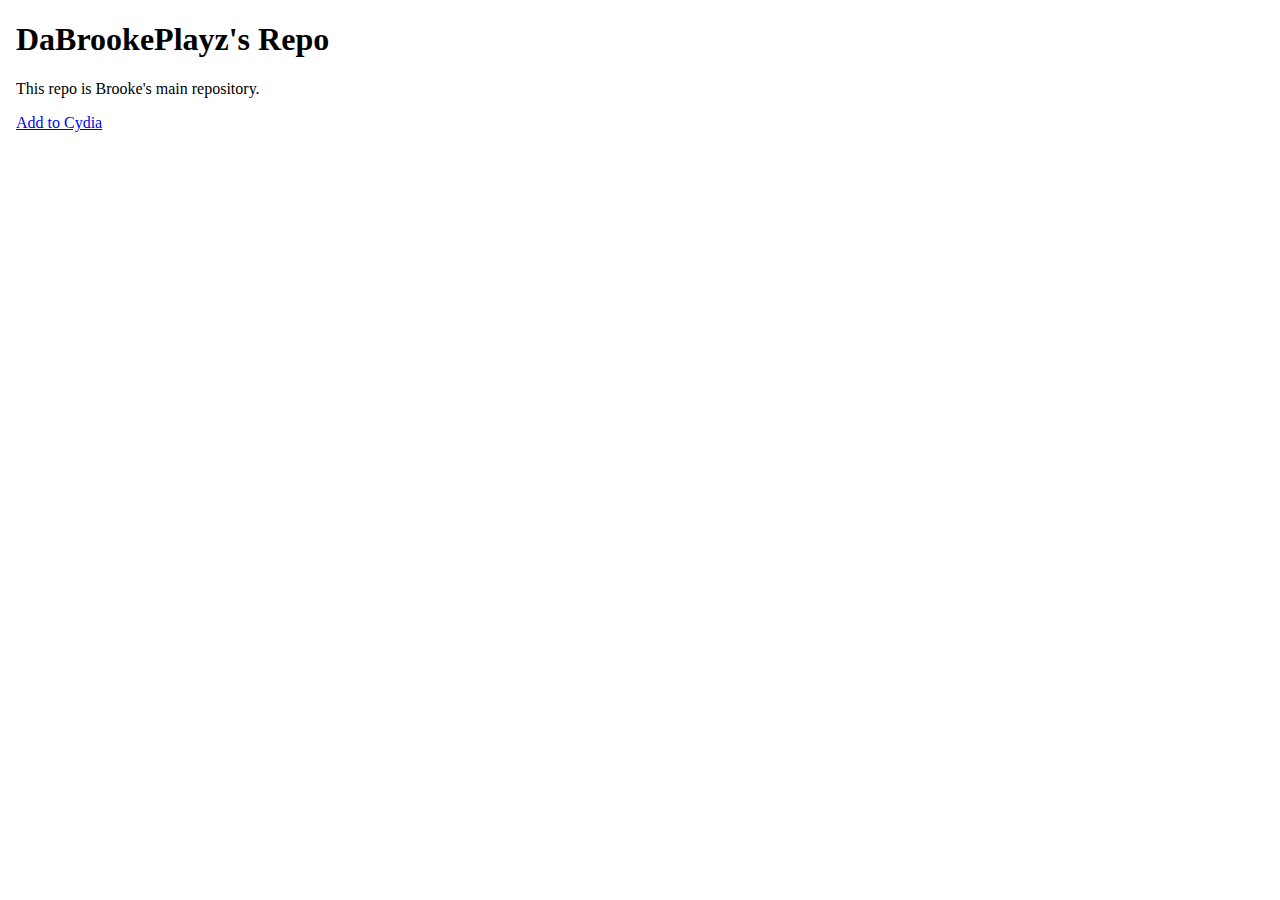
<file: jailbreak/index.html>
<!DOCTYPE html>
<html lang="en">
<head>
  <title>DaBrookePlayz</title>
  <meta charset="utf-8">
  <meta name="viewport" content="width=device-width, initial-scale=1">
  <link rel="stylesheet" href="https://stackpath.bootstrapcdn.com/bootstrap/4.5.0/css/bootstrap.min.css" integrity="sha384-9aIt2nRpC12Uk9gS9baDl411NQApFmC26EwAOH8WgZl5MYYxFfc+NcPb1dKGj7Sk" crossorigin="anonymous">
  <link rel="stylesheet" href="depictions/style.css">
  <script src="https://ajax.googleapis.com/ajax/libs/jquery/2.1.3/jquery.min.js"></script>
</head>
<body>

<div class="container">
	<h1> DaBrookePlayz's Repo</h1>
</div>

<div class="container">
	<div class="card">
		<div class="card-body">
			<p>This repo is Brooke's main repository.</p>
			<a class="btn btn-sm btn-primary" href="cydia://url/https://cydia.saurik.com/api/share#?source=https://dabrookeplayz.github.io/">Add to Cydia</a>
		</div>
	</div>
</div>


</body>
</html>
</file>
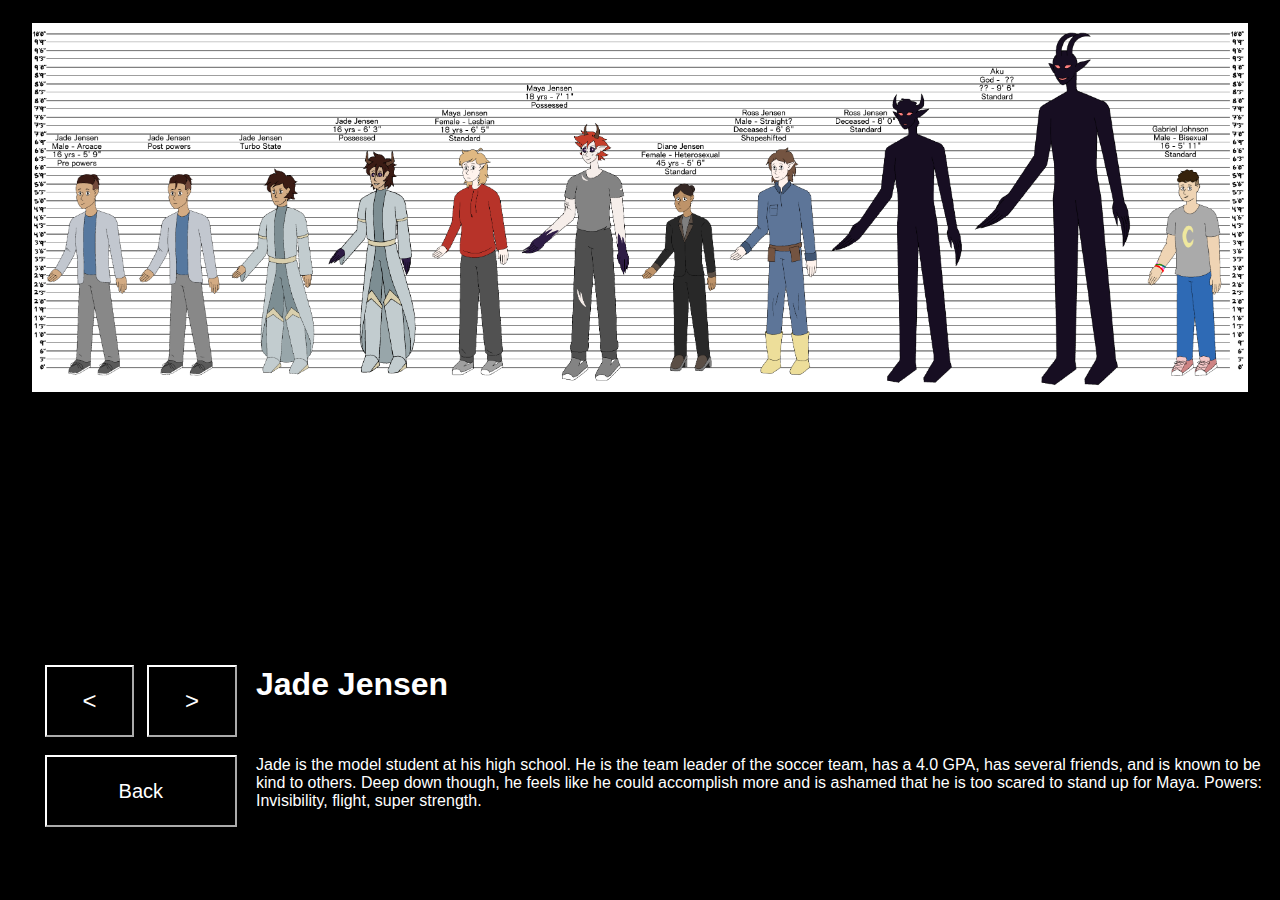
<file: choices/characters/index.html>
<!DOCTYPE html>
<html>
	<head>
		<title>Project Choices</title>
		<link rel="stylesheet" type="text/css" href="characters.css">
		<script type = "text/javascript" src="characters.js"></script>
		<meta charset="UTF-8">
		<meta name="viewport" content="width=device-width, initial-scale=1.0">
		<meta http-equiv="X-UA-Compatible" content="ie=edge">
	</head>
	<body>
		<script>
			let FF_FOUC_FIX;
		</script>
		<img src="../assets/characters.PNG">
		<p id = "infoText" class = "info">Jade Jensen<p>
		<p id = "descText" class = "desc">Jade is the model student at his high school. He is the team leader of the soccer team, has a 4.0 GPA, has several friends, and is known to be kind to others. Deep down though, he feels like he could accomplish more and is ashamed that he is too scared to stand up for Maya. Powers: Invisibility, flight, super strength.<p>
		<button class="button arrowButton" style = "left:2.5%;" onclick="leftBtn()"><</button>
		<button class="button" style = "left:2.5%;" onclick="backBtn()">Back</button>
		<button class="button arrowButton" style = "left:10.5%;" onclick="rightBtn()">></button>
	</body>
</html>
</file>
<file: choices/credits/index.html>
<!DOCTYPE html>
<html>
	<head>
		<title>Project Choices</title>
		<link href="https://fonts.googleapis.com/css?family=Raleway:900" rel="stylesheet">
		<link rel="stylesheet" type="text/css" href="credits.css">
		<meta charset="UTF-8">
		<meta name="viewport" content="width=device-width, initial-scale=1.0">
		<meta http-equiv="X-UA-Compatible" content="ie=edge">
	</head>
	<body>
		<script>
			let FF_FOUC_FIX;
			function backBtn() {
				window.location.href = "https://brookeplays.github.io/choices";
			}
		</script>
		<div class="scroll-up">
		<div class="inner">
			<img src="../assets/credits.png">
		</div>
	</div>
	<button class="button" onclick="backBtn()">Back</button>
	</body>
</html>
</file>
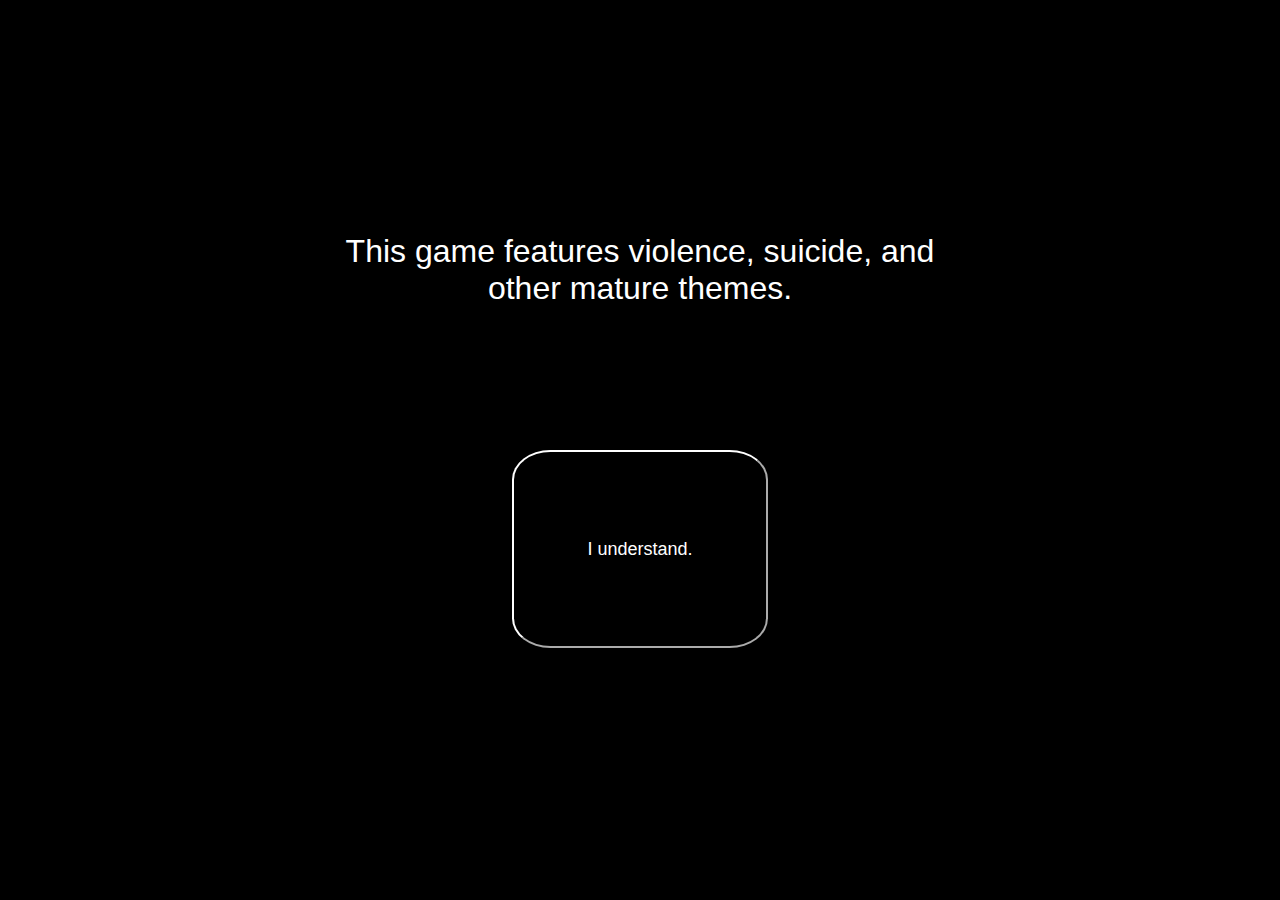
<file: choices/game/index.html>
<!DOCTYPE html>
<html>
   <head>
      <title>Project Choices</title>
      <link rel="stylesheet" type="text/css" href="game.css">
      <script type = "text/javascript" src="game.js"></script>
      <meta charset="UTF-8">
      <meta name="viewport" content="width=device-width, initial-scale=1.0">
      <meta http-equiv="X-UA-Compatible" content="ie=edge">
   </head>
   <body onLoad = "onLoad()">
      <script>let FF_FOUC_FIX;</script> 
      <div class = "mobile">
         <p>This page can only be loaded on a computer!</p>
      </div>
      <div class = "content">
         <div class = "fade-in-text" id = "agreement">
            <p class="textAgree">This game features violence, suicide, and other mature themes.</p>
            <button type="button" onclick="showVideo()" id="button" class="buttonAgree">I understand.</button> 
         </div>
         <video id="video" width="1920" height="1080" onended="onVideoEnded()" autoplay muted>
            <source src="../assets/test.mp4" type="video/mp4"/>
         </video>
         <div class = "twoBtn" id = "twoBtn">
            <button type="button" class="buttonChoice" onclick="btnProcess(21)" id = "btn21" style = "left: 20%; top: 67%;">Set text</button>
            <button type="button" class="buttonChoice" onclick="btnProcess(22)" id = "btn22" style = "left: 60%; top: 67%;">Set text</button>
         </div>
         <div class = "threeBtn" id = "threeBtn">
            <button type="button" class="buttonChoice" onclick="btnProcess(31)" id = "btn31" style = "left: 10%; top: 67%;">Set text</button>
            <button type="button" class="buttonChoice" onclick="btnProcess(32)" id = "btn32" style = "left: 40%; top: 67%;">Set text</button>
            <button type="button" class="buttonChoice" onclick="btnProcess(33)" id = "btn33" style = "left: 70%; top: 67%;">Set text</button>
         </div>
         <div class = "debug" id = "debug">
            <p id = "activatedText" style = "top: 100%; left: 100%; -ms-transform: translate(-100%, -100%); transform: translate(-100%, -100%);"></p>
            <p id = "savedText" style = "top: 100%; left: 0%; -ms-transform: translate(0%, -100%); transform: translate(0%, -100%);"></p>
            <p id = "pointsText" style = "top: 0%; left: 0%; -ms-transform: translate(0%, 0%); transform: translate(0%, 0%);">
            <p id = "fileText" style = "top: 0%; left: 100%; -ms-transform: translate(-100%, -0%); transform: translate(-100%, 0%);"></p>
         </div>
         <div class = "endingStuff" id = "ending" style = "font-size: 1.5em; display: none;">
            <h1 id = "endingTypeText" class = "textEnding" style = "top: 20%;"></h1>
            <p id = "endingStatusText" class = "textEnding" style = "top: 38%;"></p>
            <p id = "endingInfoText" class = "textEnding" style = "top: 52%;"></p>
            <button class = "buttonEnding" style = "left: 38%;" onclick="location.reload()">Restart Game</button> 
            <button class = "buttonEnding" style = "left: 62%;" onclick="location.href = 'https://brookeplays.github.io/choices'">Back to Menu</button> 
         </div>
      </div>
   </body>
</html>
</file>
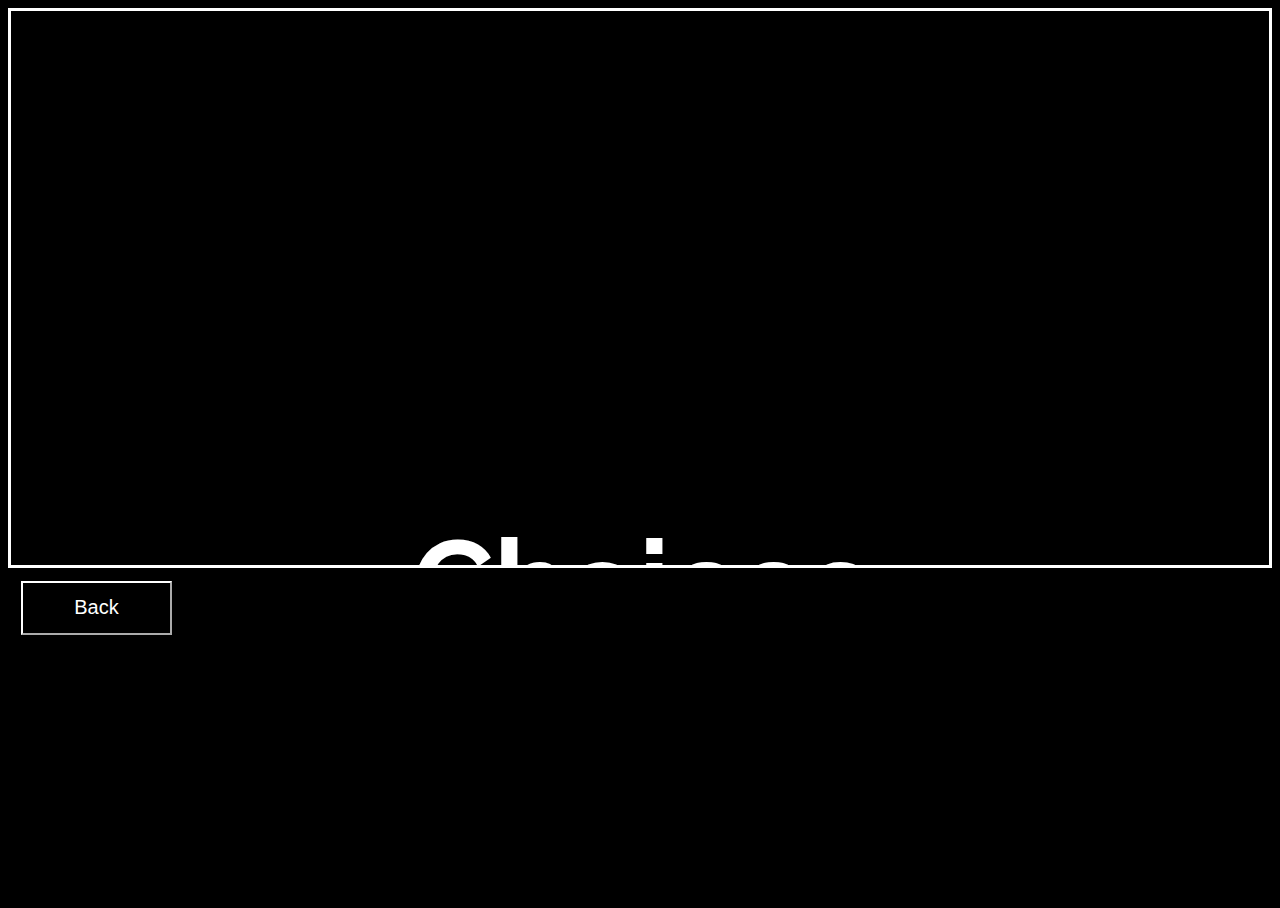
<file: choices/message/index.html>
<!DOCTYPE html>
<html>
	<head>
		<title>Project Choices</title>
		<link href="https://fonts.googleapis.com/css?family=Raleway:900" rel="stylesheet">
		<link rel="stylesheet" type="text/css" href="message.css">
		<meta charset="UTF-8">
		<meta name="viewport" content="width=device-width, initial-scale=1.0">
		<meta http-equiv="X-UA-Compatible" content="ie=edge">
	</head>
	<body>
		<script>
			let FF_FOUC_FIX;
			function backBtn() {
				window.location.href = "https://brookeplays.github.io/choices";
			}
		</script>
		<div class="scroll-up">
			<h1>Choices</h1>
			<p>&emsp;&emsp;&emsp;&emsp;You have experienced ten unique conclusions of how your choices have affected your life and other's. This game is unfortunately confined to few choices due to technical and time restrictions, but life is full of choices. Each of us makes tens of thousands of decisions every day, which most can change your future in some way or another, regardless of how important you may think it is at that moment. You have the glorious power to make these decisions, and the capability to influence your enviroment and the people around you.
			<br>&emsp;&emsp;&emsp;&emsp;We may sway our choices based on biases, experiences, morals, or emotions, and these can create decisions that could be considered bad or good, selfish or kind, harmful or beneficial. One must remember though that others exist too, with their own biases, experiences, morals, and emotions that influence their own decisions, some of those may be from the decisions you made. We are all humans with our own souls and lives, and it's important to realize this when making a decision so we can correctly assess what is at stake.
			<br>&emsp;&emsp;&emsp;&emsp;There was a golden rule that my school had when I was in elementary school: treat others the way you want to be treated. This is vital to follow, as the decisions you make now may affect how people see and think about you later in life. This rule has its exceptions though, as it has led some to believe that good behavior will always give you good rewards instantly. You shouldn’t expect to get a reward or get noticed for your actions, just being nice is a good thing.
			<br>&emsp;&emsp;&emsp;&emsp;The truth is that most people do not follow this golden rule or correctly assess their situation, and rely on selfishness to decide, using others and our fragile environment to their own benefit. Today, our world is faced with many crisises, including climate change, discrimination, slavery, poverty, nuclear war, and many other horrible things that people don't deserve to suffer through, but our choices made them exist, but our choices now can also fix them, until it's too late.
			<br>&emsp;&emsp;&emsp;&emsp;For my high school Senior Experience project, I didn’t want to just create a game focused on the basics of animation. I didn't want to do something simple or easy. I wanted to create something that people could learn from and remember. What I want you to learn is that no matter who you are, you make choices every day that influence yours and other’s futures. If you are kind to people, they will be kind back. You have the power to make real change. You have the ability to make the world a better place, but if that seems impossible, then start small. Open the door for someone. Clean up litter you see nearby. Vote for laws that help the unfortunate.
			<br>&emsp;&emsp;&emsp;&emsp;Be the light that people need nowadays.</p>
		</div>
	<button class="button" onclick="backBtn()">Back</button>
	</body>
</html>
</file>
<file: bcc/css/style.css>
body { 
      background-color: #4f4f5e; 
      font-family: Sarala, sans-serif;
      color: #222233;
      }
      table, th, td {
      	background-color: #e8e8ed; 
        border: 1px solid #737385;
        border-collapse: collapse;
        text-align: center;
      }
      th, td {
        padding: 0px;
      }
      table {
        width: 80%;
      }
      .button {
  background-color: #e8e8ed;
  font-family: Gill Sans, sans-serif;
  padding: 5px 10px;
  font-size: 14px;
}
      .info {
	color: #dde0ef;
    font-size: 16px;
    text-align: center;
}
      .pad {
    font-size: 5px;
}
a:link, a:visited, a:hover, a:active{
  color: #dde0ef;
  text-decoration: underline;
}
      .warn {
	color: #f2c7c7;
	padding-left: 10%
}
table.center {
  margin-left: auto; 
  margin-right: auto;
}
.lesspad {
  line-height: 10px;  
  margin: 10px 0;
  }
</file>
<file: jailbreak/depictions/style.css>
body {
    margin: 1em;
}
.card {
    margin-bottom: 1em;
}
.thumbnail {
    margin-bottom: 2em;;
}
.list-group {
    margin-bottom: 2em;
}
.disable-hover {
    pointer-events: none;
}
.link-item {
    list-style-type: none;
    padding: 17px 15px;
    display: block;
    color: #4f89bb !important;
    text-align: left;
}
.link-item:hover {
    border: 1px solid #ddd;
    background-color: #f5f5f5;
}

html.can-touch .link-item:hover{ /* disable hover effect when input is touch */
    background-color: #fff;
}

html.can-touch .link-item:active{ /* disable hover effect when input is touch */
    background-color: #f5f5f5;
}

.fa {
    font-size: 16px;
    margin-left: 5px;
    margin-right: 10px;
}

@media (prefers-color-scheme: dark) {
    body {
        background-color: #1f1f1f;
        color: white;
    }

    .card-header {
        background-color: #2f2f2f;
    }
    .card-body {
        background-color: #1f1f1f;
    }
    .jumbotron {
        background-color: #2f2f2f;
    }

    .list-group-item {
        background-color: #1f1f1f;
        border-color:  #2f2f2f;;
    }

    html.can-touch .link-item:hover{ /* disable hover effect when input is touch */
        background-color: #1f1f1f;
    }
    
    html.can-touch .link-item:active{ /* disable hover effect when input is touch */
        background-color: #1f1f1f;
    }

}
</file>
<file: choices/characters/characters.css>
* {
  padding:0;
  margin:0;
  box-sizing: border-box;
} 

html, body {
	margin: 0;
	height: 100%; 
	overflow: hidden;
	background-color: black;
}

.button {
	color: white;
	background-color: black;
	border-color: white;
	height: 8%;
	margin: 1%;
	cursor: pointer;
	font-family: Arial, Helvetica, sans-serif;
	position: absolute;
	font-size: 20px;
	top: 82.5%;
	width: 15%;
}

.button.arrowButton {
	font-size: 24px;
	width: 7%;
	top:72.5%;
}

img {
	position: absolute;
    left: 2.5%;
	top: 2.5%;
	width: 95%;
	height: auto;
}

p {
	color: white;
	font-family: Arial, Helvetica, sans-serif;
}

.info {
	position: absolute;
    top: 74%;
    left: 20%;
    -ms-transform: translate(0%, 0%);
    transform: translate(0%, 0%);
	font-weight: bold;
	font-size: 32px;
}

.desc {
	position: absolute;
    top: 84%;
    left: 20%;
    -ms-transform: translate(0%, 0%);
    transform: translate(0%, 0%);
}
</file>
<file: choices/credits/credits.css>
* {
	padding:0;
	box-sizing: border-box;
} 

html, body {
	height: 100%; 
	overflow: hidden	
}

body {
	background-color: black;
}

.button {
	color: white;
	background-color: black;
	border-color: white;
	width: 12%;
	height: 6%;
	margin: 1%;
	cursor: pointer;
	font-family: Arial, Helvetica, sans-serif;
	font-size: 20px;
	transform: translateY(-100%);
}

.scroll-up {
 height: 96%;	
 overflow: hidden;
 position: relative;
}

.scroll-up .inner {
 position: absolute;
 width: 100%;
 height: 100%;
 margin: 0;
 line-height: 50px;
 text-align: center;
 
 /* Starting position */
 -moz-transform:translateY(100%);
 -webkit-transform:translateY(100%);	
 transform:translateY(100%);
 
 /* Apply animation to this element */	
 -moz-animation: scroll-up 120s linear infinite;
 -webkit-animation: scroll-up 120s linear infinite;
 animation: scroll-up 120s linear infinite;
}

/* Move it (define the animation) */
@-moz-keyframes scroll-up {
 0%   { -moz-transform: translateY(100%); }
 100% { -moz-transform: translateY(-100%); }
}

@-webkit-keyframes scroll-up {
 0%   { -webkit-transform: translateY(100%); }
 100% { -webkit-transform: translateY(-100%); }
}

@keyframes scroll-up {
 0%   { 
 -moz-transform: translateY(100%); /* Browser bug fix */
 -webkit-transform: translateY(100%); /* Browser bug fix */
 transform: translateY(100%); 		
 }
 
 100% { 
 -moz-transform: translateY(-1000%); /* Browser bug fix */
 -webkit-transform: translateY(-1000%); /* Browser bug fix */
 transform: translateY(-1000%); /* looks to be (10320 / 1172 * 200%) + 200% */
 }

}

img {
width: 50%

}
</file>
<file: choices/game/game.css>
/* General stuff */
* {
  padding:0;
  margin:0;
  box-sizing: border-box;
} 

html, body {
	margin: 0;
	height: 100%; 
	overflow: hidden
}

body {
	background-color: black;
}

/* Video stuff */
video::-webkit-media-controls {
	display: none;
}

video {
	display: none;
	pointer-events: none;
	position: absolute;
	width: 100%;
	height: 100%;
	top: 0;
	left: 0;
}

/* Force computer use */
.mobile {
	display: none;
}

@media only screen and (max-width: 580px) {
	.content {
		display: none;
	}
    .mobile {
		display: block;
        text-align: center;
        color: white;
        font-family: Arial, Helvetica, sans-serif;
        margin: 0;
        position: absolute;
        top: 50%;
        left: 50%;
        -ms-transform: translate(-50%, -50%);
        transform: translate(-50%, -50%);
	}
}

p, h1 {
    color: white;
    font-family: Arial, Helvetica, sans-serif;
    position: absolute;
    
}

/* Ending stuff */
.textEnding {
    position: absolute;
    left: 50%; 
    -ms-transform: translate(-50%, -50%); 
    transform: translate(-50%, -50%); 
    width: 90%;
    text-align: center;
}

.buttonEnding {
    position: absolute;
    border-color: white;
    background-color: black;
    cursor: pointer;
    color: white;
    border-radius: 5px;
    padding: 10px;
    font-size: 20px;
    min-width: 20%;
    top: 75%; 
    -ms-transform: translate(-50%, -50%); 
    transform: translate(-50%, -100%);
}	

.buttonEnding:hover {
    background-color:#333333;
}

/* Decision making stuff */
.buttonChoice {
    position: absolute;
    border-color: #333333;
    background-color: #FFFFFF;
    cursor: pointer;
    border-radius: 15%;
    padding: 10px;
    font-size: 18px;
    width: 20%;
    height: 22%;
}

.buttonChoice:hover {
    background-color:#BBBBBB;
}

.twoBtn {
    visibility: hidden;
}
.threeBtn {
    visibility: hidden;
}

.fade-in-text { /* look i need a button to activate the sound so */
    font-family: Arial;
    font-size: 32px;
    animation: fadeIn 5s;
    -webkit-animation: fadeIn 5s;
    -moz-animation: fadeIn 5s;
    -o-animation: fadeIn 5s;
    -ms-animation: fadeIn 5s;
}

@keyframes fadeIn {
    0% { opacity: 0; }
    100% { opacity: 1; }
}

@-moz-keyframes fadeIn {
    0% { opacity: 0; }
    100% { opacity: 1; }
}

@-webkit-keyframes fadeIn {
    0% { opacity: 0; }
    100% { opacity: 1; }
}

@-o-keyframes fadeIn {
    0% { opacity: 0; }
    100% { opacity: 1; }
}

@-ms-keyframes fadeIn {
    0% { opacity: 0; }
    100% { opacity: 1; }
}

.buttonAgree {
    position: absolute;
    border-color: #FFFFFF;
    background-color: #000000;  
    color: #FFFFFF;
    cursor: pointer;
    border-radius: 15%;
    padding: 10px;
    font-size: 18px;
    min-width: 20%;
    min-height: 22%;
    left: 40%; 
    top: 50%;
}

.buttonAgree:hover {
    background-color:#333333;
}

.textAgree {
	display: block;
    text-align: center;
    margin: 0;
    top: 30%;
    left: 50%;
    -ms-transform: translate(-50%, -50%);
    transform: translate(-50%, -50%);
	}

.debug p {
	color: #FF00FF;
}
</file>
<file: choices/message/message.css>
* {
	padding:0;
	box-sizing: border-box;
} 

html, body {
	height: 100%; 
	overflow: hidden	
}

body {
	background-color: black;
}

.button {
	color: white;
	background-color: black;
	border-color: white;
	width: 12%;
	height: 6%;
	margin: 1%;
	cursor: pointer;
	font-family: Arial, Helvetica, sans-serif;
	font-size: 20px;
}

.scroll-up {
	height: 560px;	
	overflow: hidden;
	position: relative;
	background: black;
	color: white;
	border: solid;
}

.scroll-up p {
	font-family: Arial, Helvetica, sans-serif;
	position: absolute;
	width: 100%;
	height: 100%;
	margin: 0;
	line-height: 35px;
	text-align: left;
	font-size: 20px;
	/* Starting position */
	-moz-transform:translateY(100%);
	-webkit-transform:translateY(100%);	
	transform:translateY(100%);
	/* Apply animation to this element */	
	-moz-animation: scroll-up-p 180s linear infinite;
	-webkit-animation: scroll-up-p 180s linear infinite;
	animation: scroll-up-p 180s linear infinite;
}

/* Move it (define the animation) */
@-moz-keyframes scroll-up-p {
	0%   { -moz-transform: translateY(100%); }
	100% { -moz-transform: translateY(-140%); }
}
@-webkit-keyframes scroll-up-p {
	0%   { -webkit-transform: translateY(100%); }
	100% { -webkit-transform: translateY(-140%); }
}
@keyframes scroll-up-p {
	0%   { 
		-moz-transform: translateY(100%); /* Browser bug fix */
		-webkit-transform: translateY(100%); /* Browser bug fix */
		transform: translateY(100%); 		
	}
	100% { 
		-moz-transform: translateY(-140%);
		-webkit-transform: translateY(-140%);
		transform: translateY(-140%); 
	}
}

.scroll-up h1 {
	font-family:"Raleway";
	position: absolute;
	width: 100%;
	height: 100%;
	margin: 0;
	line-height: 35px;
	text-align: center;
	font-size: 120px;
	-moz-transform:translateY(100%);
	-webkit-transform:translateY(100%);	
	transform:translateY(100%);	
	-moz-animation: scroll-up-h1 180s linear infinite;
	-webkit-animation: scroll-up-h1 180s linear infinite;
	animation: scroll-up-h1 180s linear infinite;
}

@-moz-keyframes scroll-up-h1 {
	0%   { -moz-transform: translateY(50%); }
	12%	{ -moz-transform: translateY(50%); }
	95% { -moz-transform: translateY(-144%); }
	100% { -webkit-transform: translateY(50%); }
}
@-webkit-keyframes scroll-up-h1 {
	0%   { -webkit-transform: translateY(50%); }
	12%	{ -webkit-transform: translateY(50%); }
	95%	{ -webkit-transform: translateY(-144%); }
	100% { -webkit-transform: translateY(50%); }
}
@keyframes scroll-up-h1 {
	0%   { 
		-moz-transform: translateY(50%);
		-webkit-transform: translateY(50%); 
		transform: translateY(50%); 		
	}
	12%   { 
		-moz-transform: translateY(50%);
		-webkit-transform: translateY(50%);
		transform: translateY(50%); 		
	}
	95% { 
		-moz-transform: translateY(-144%);
		-webkit-transform: translateY(-144%);
		transform: translateY(-144%); 
	}
	100% { 
		-moz-transform: translateY(50%);
		-webkit-transform: translateY(50%);
		transform: translateY(50%); 
	}
}
</file>
